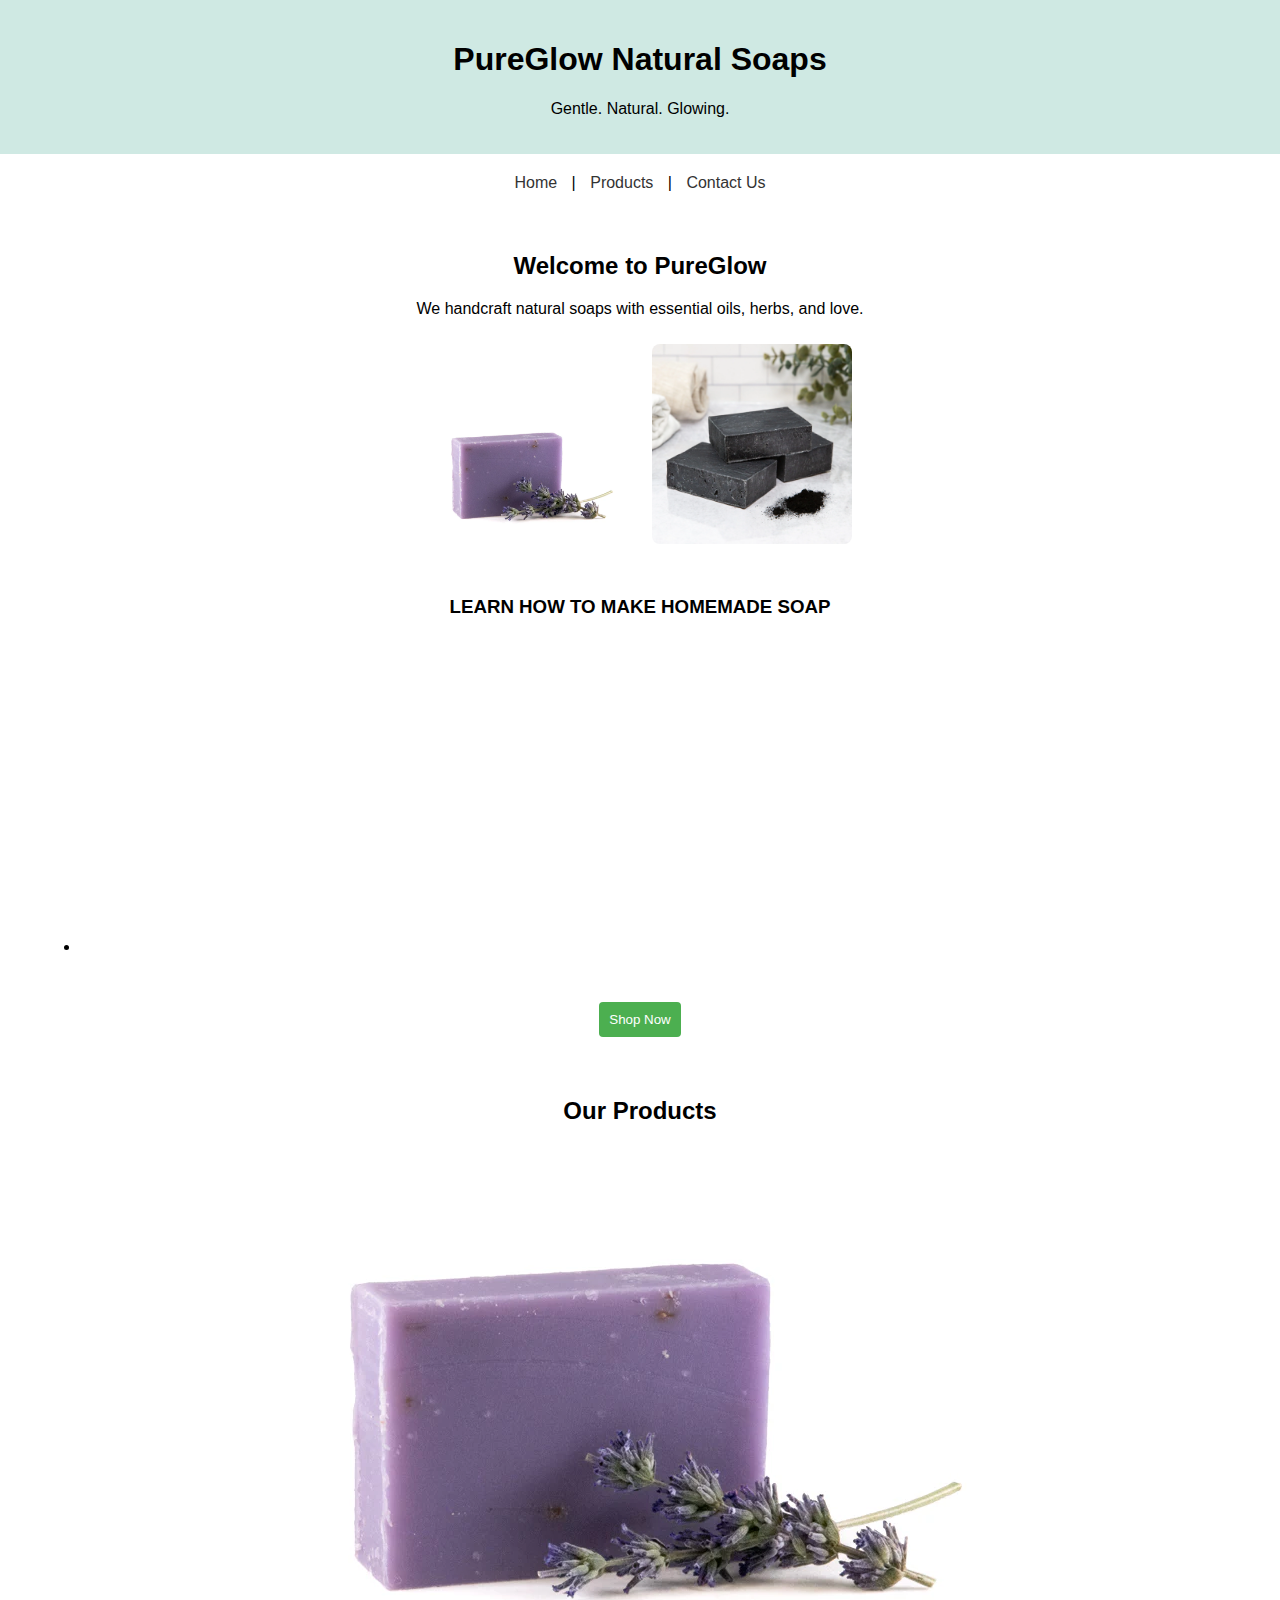
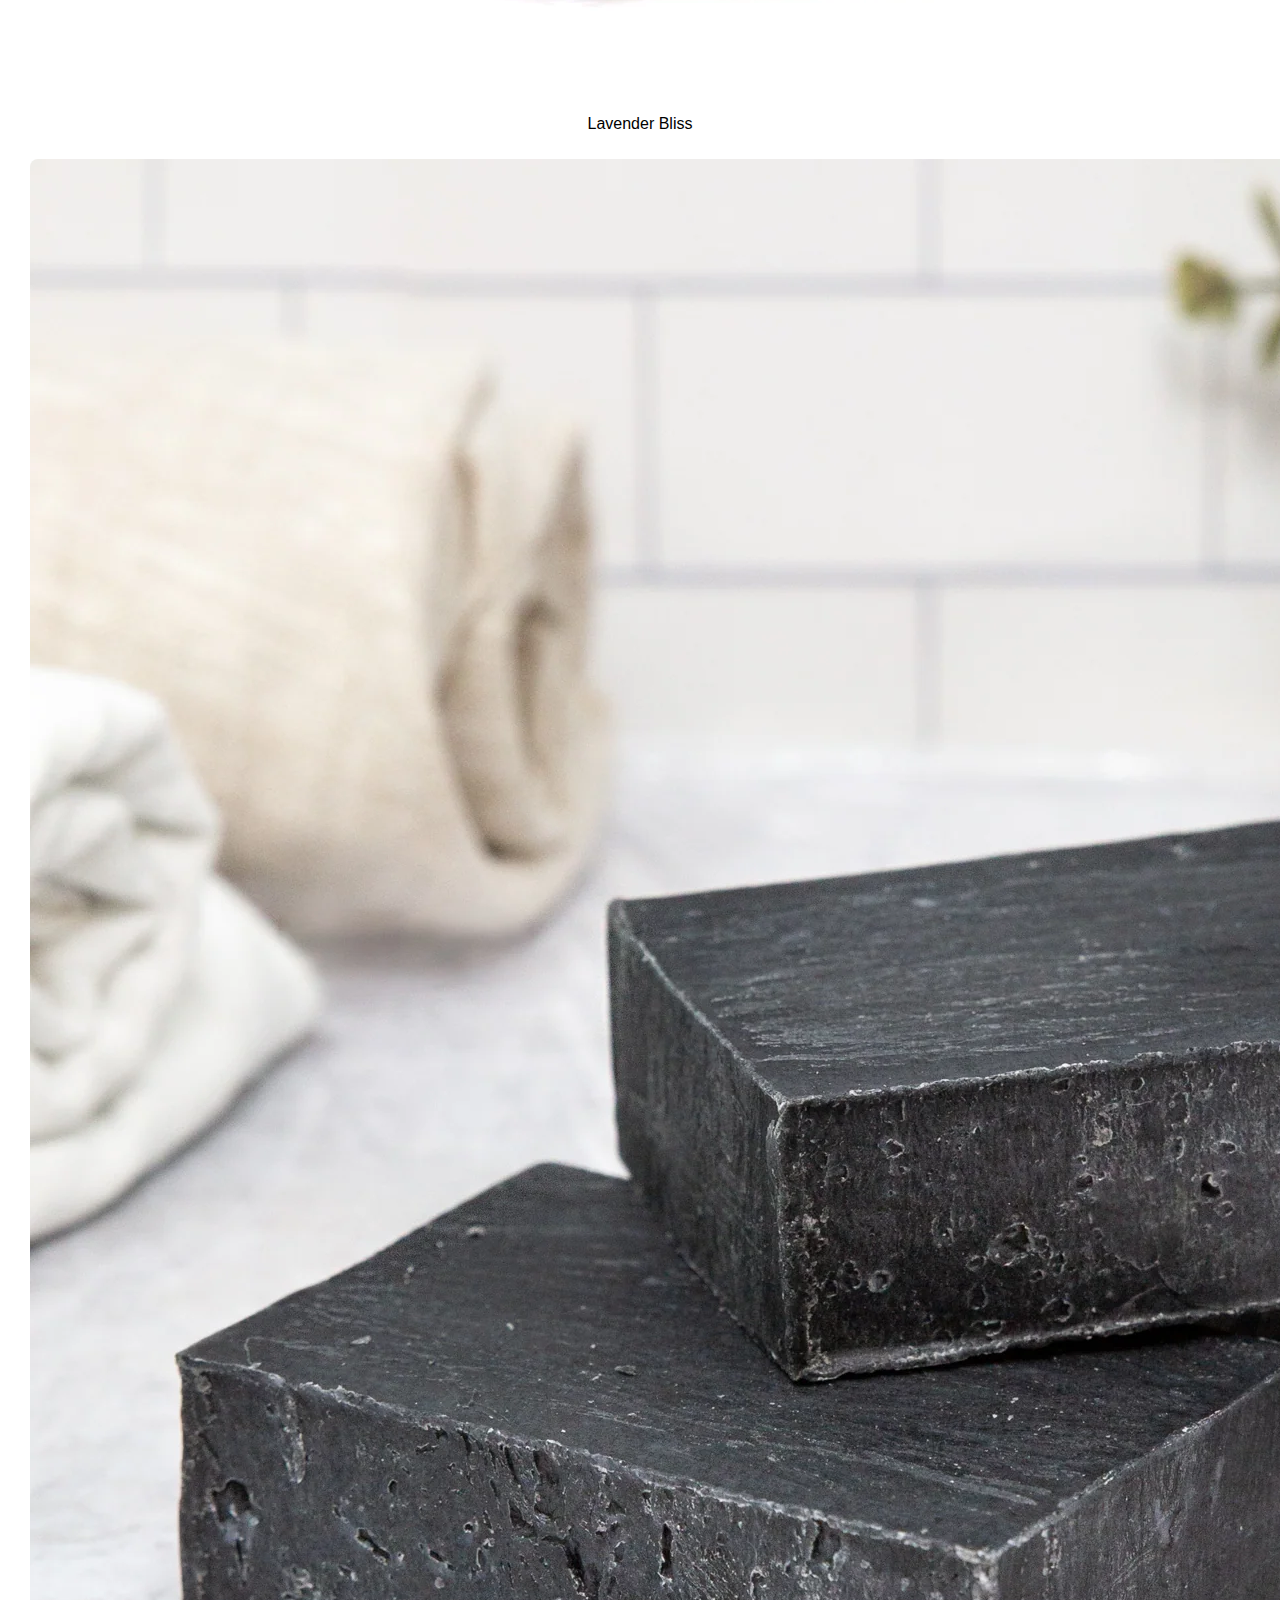
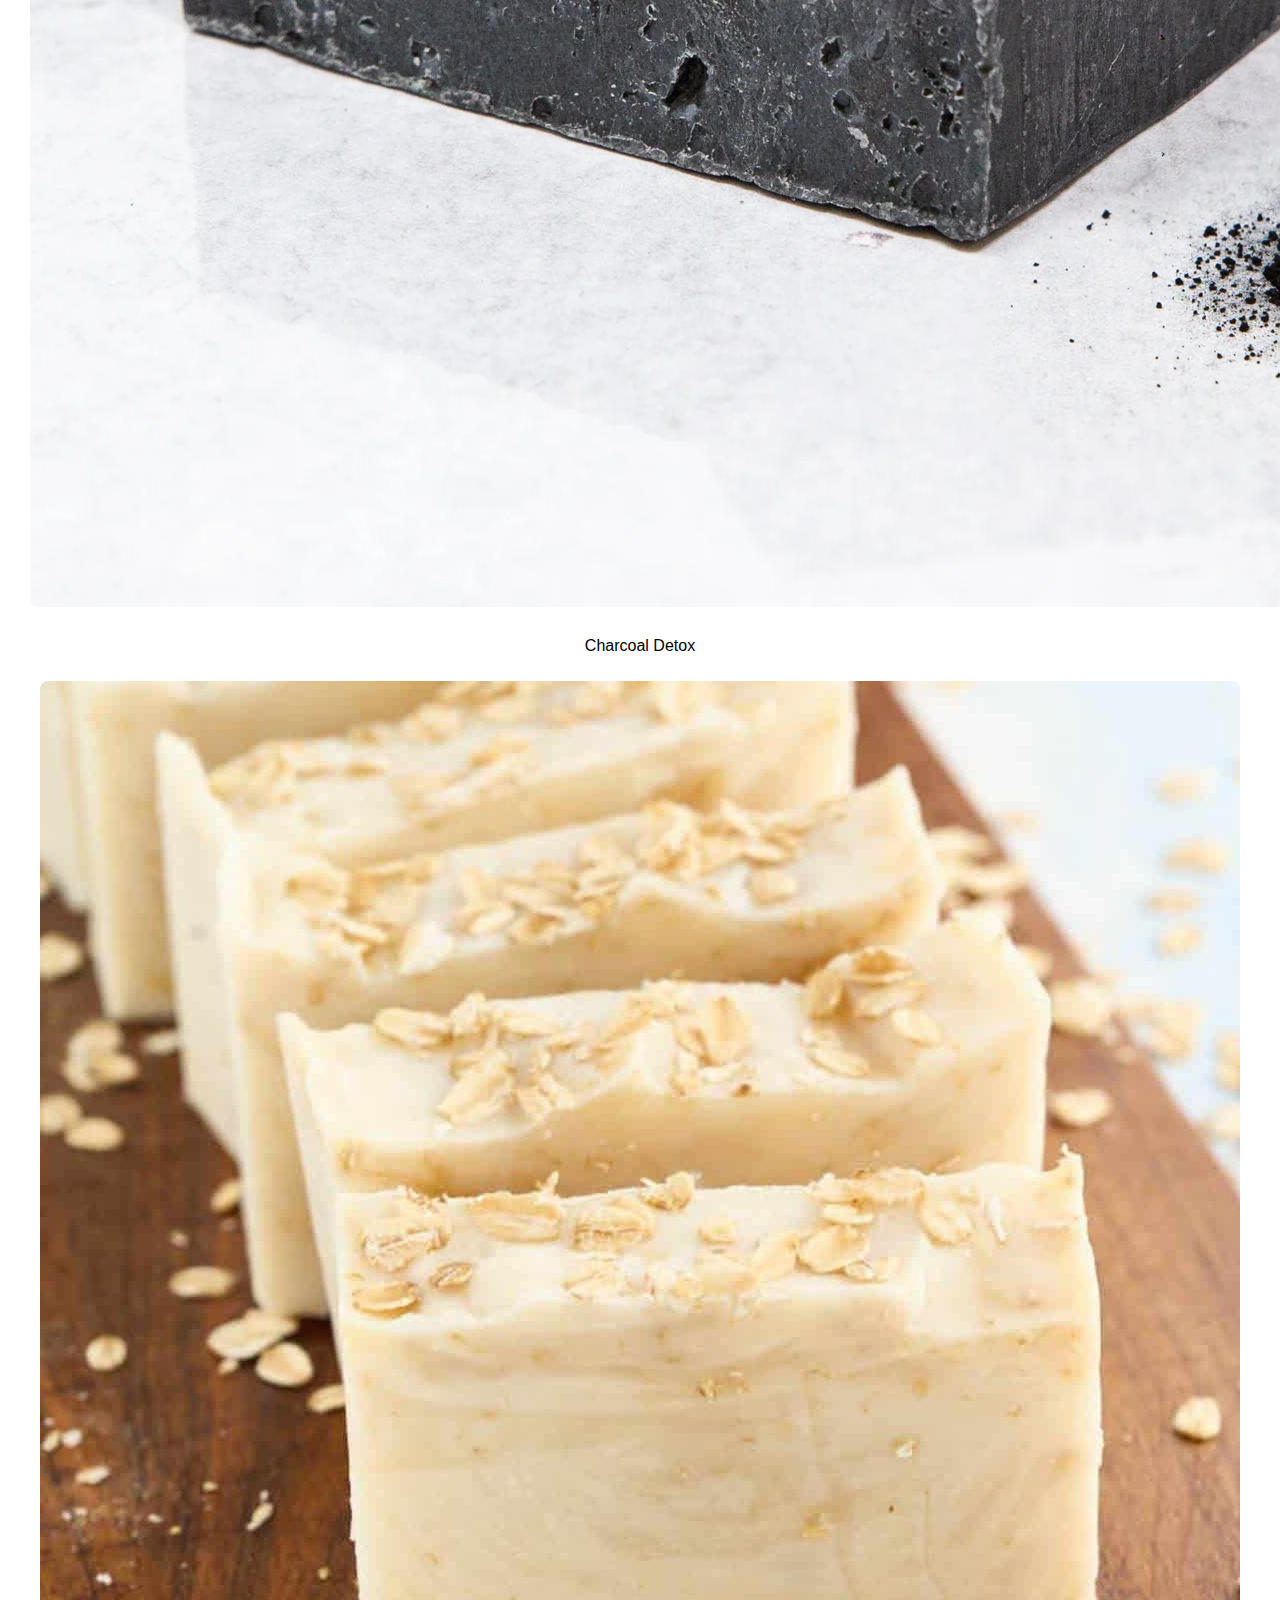
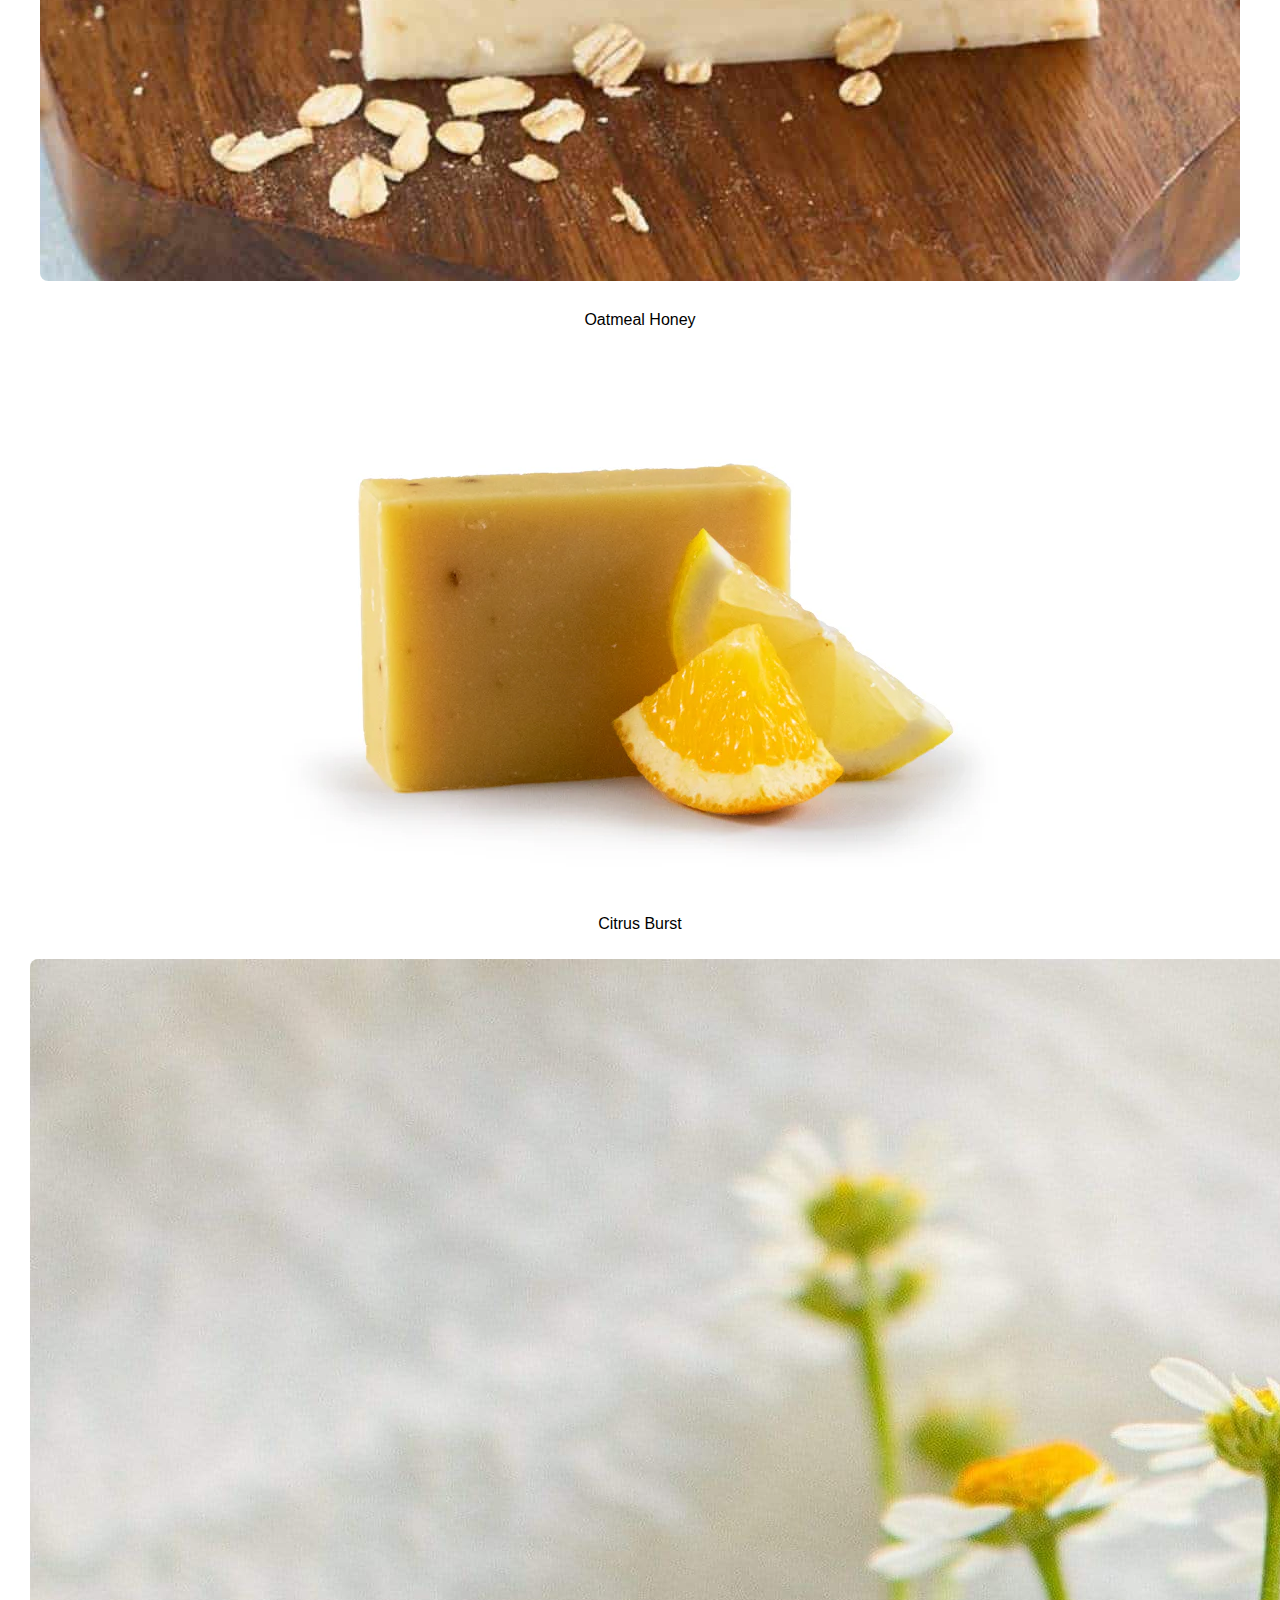
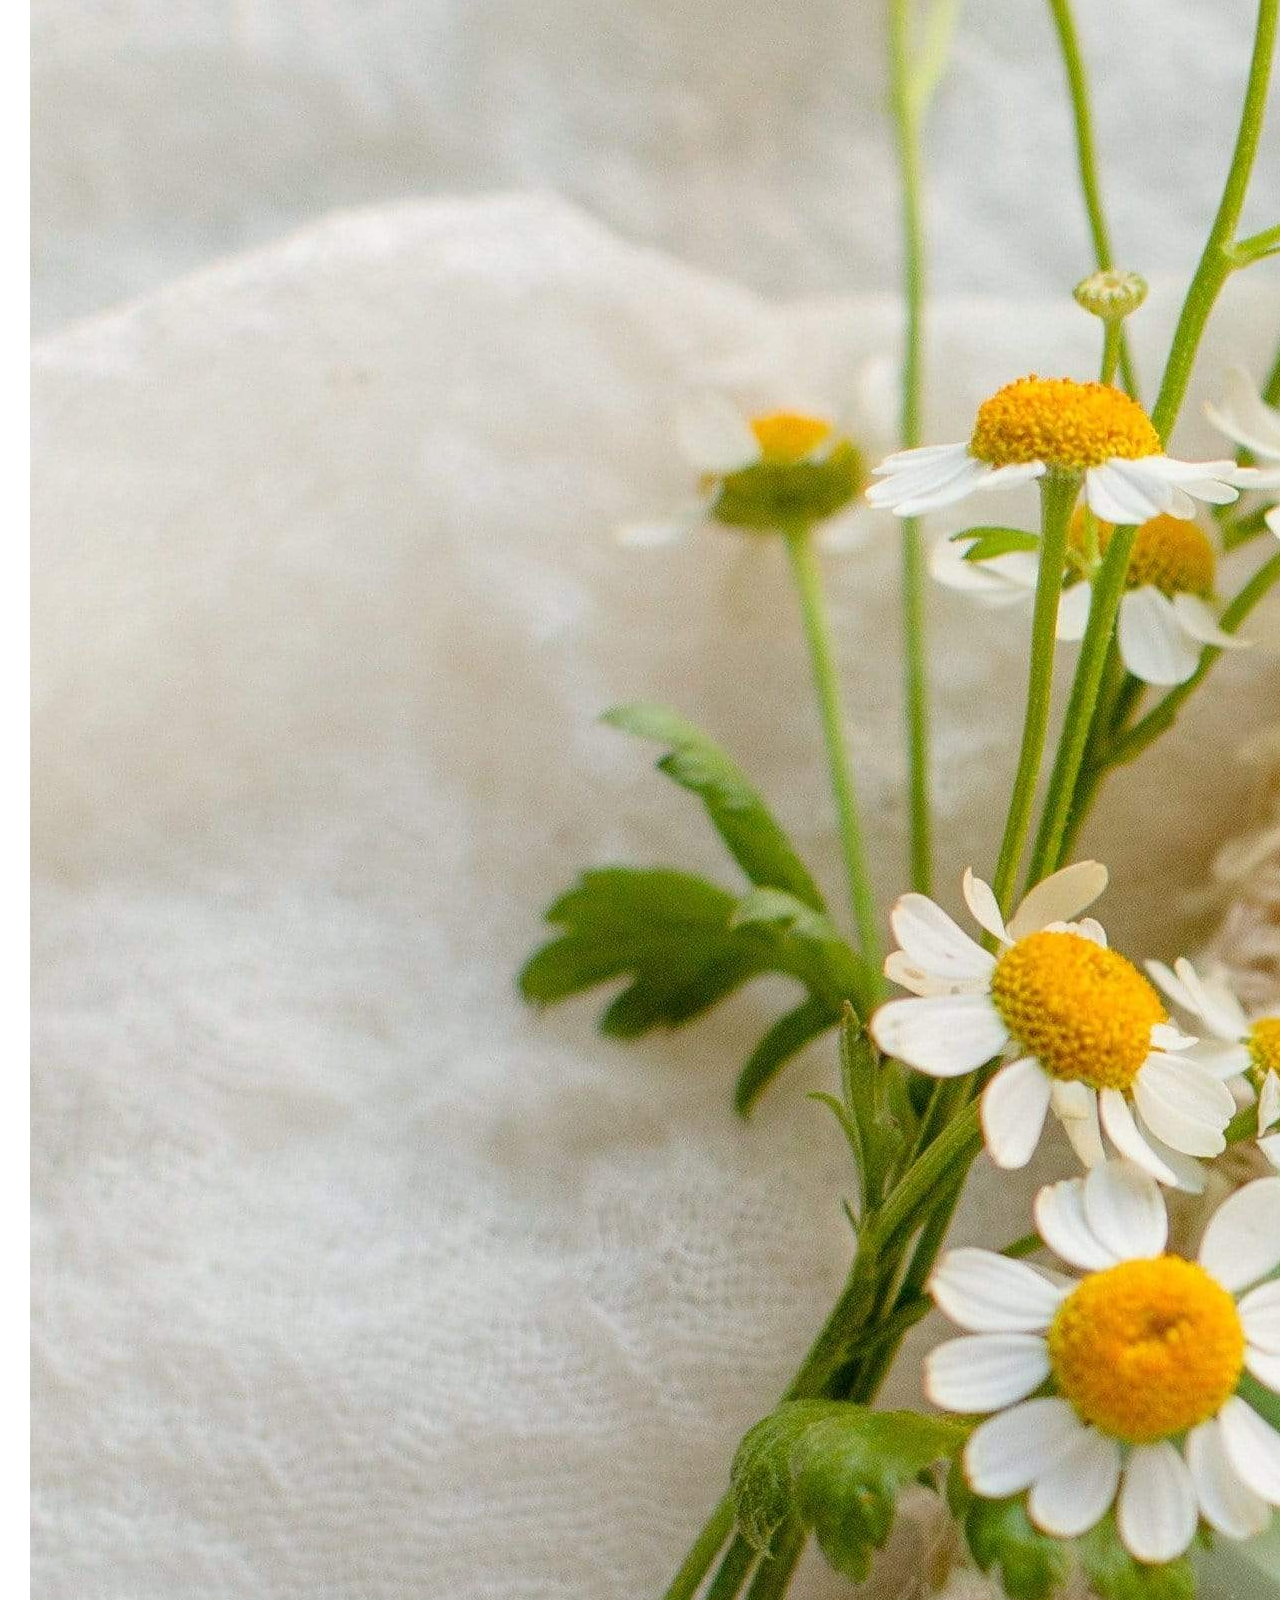
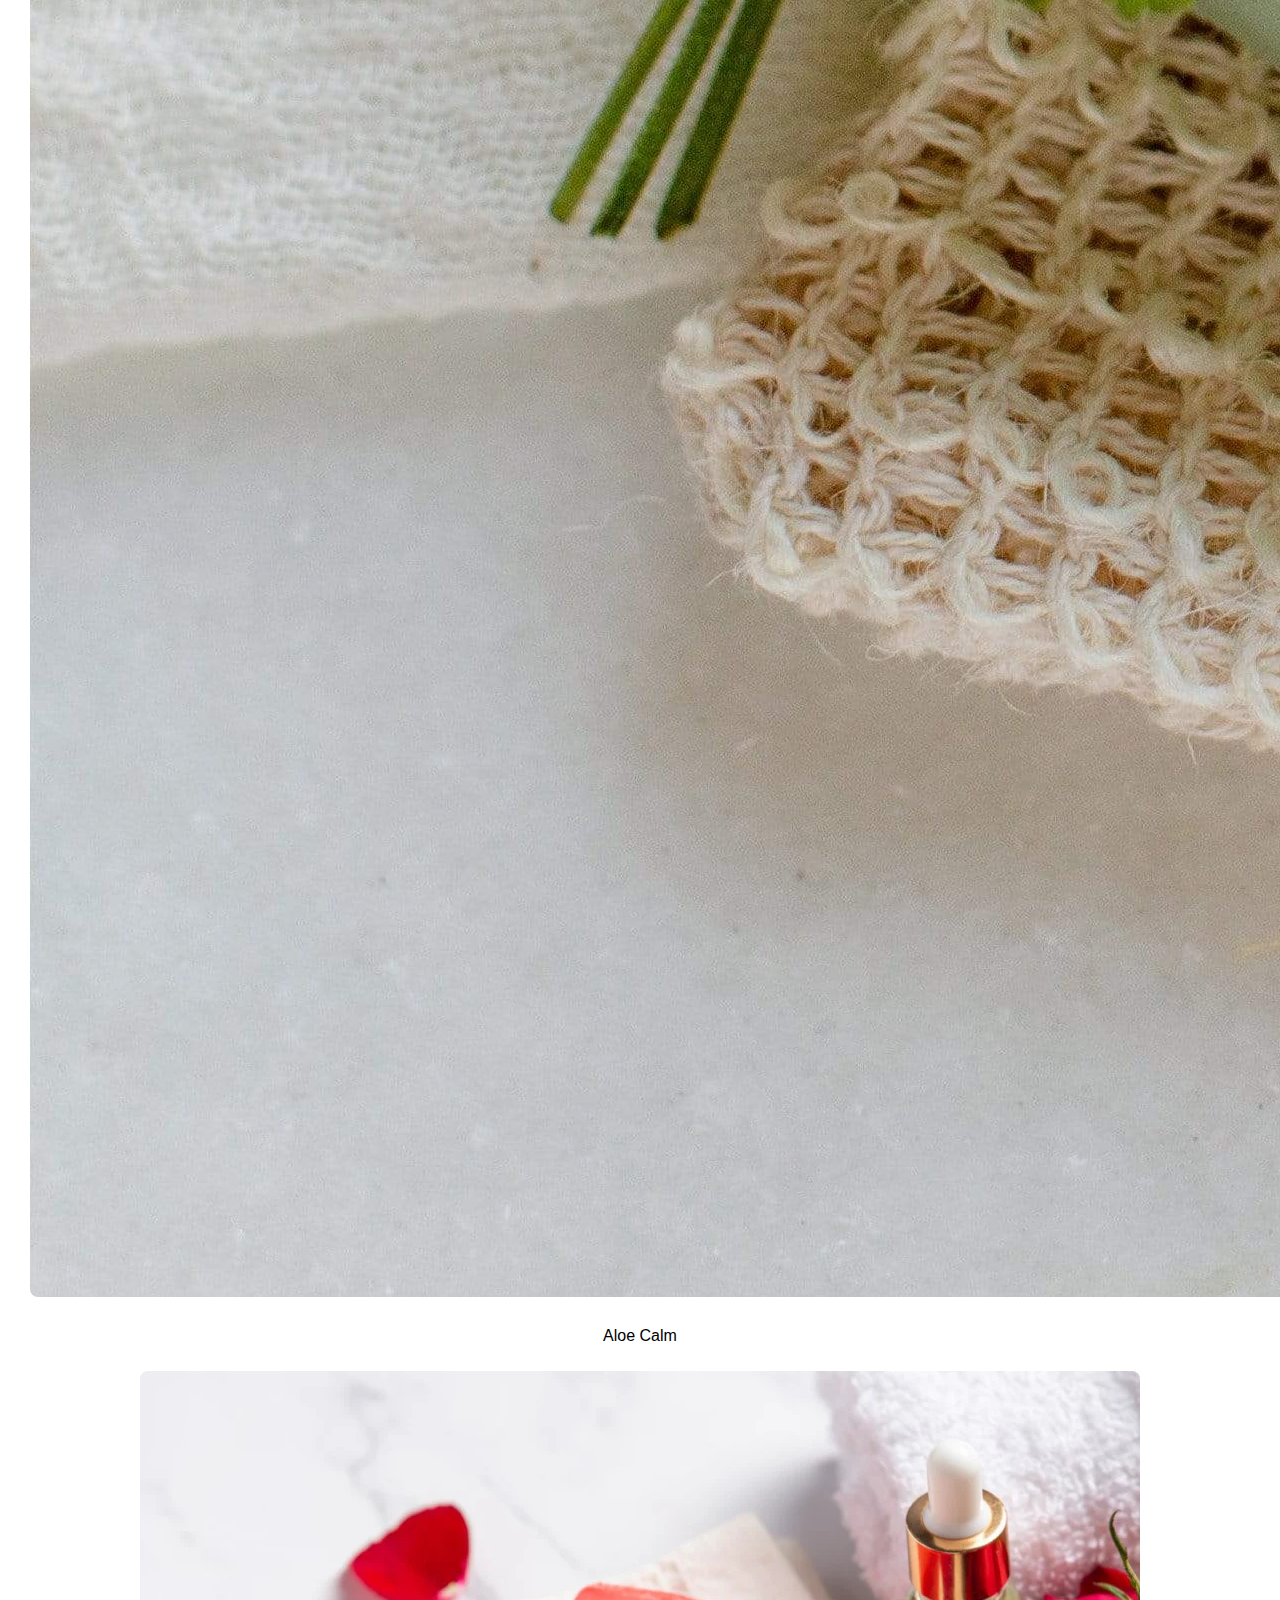
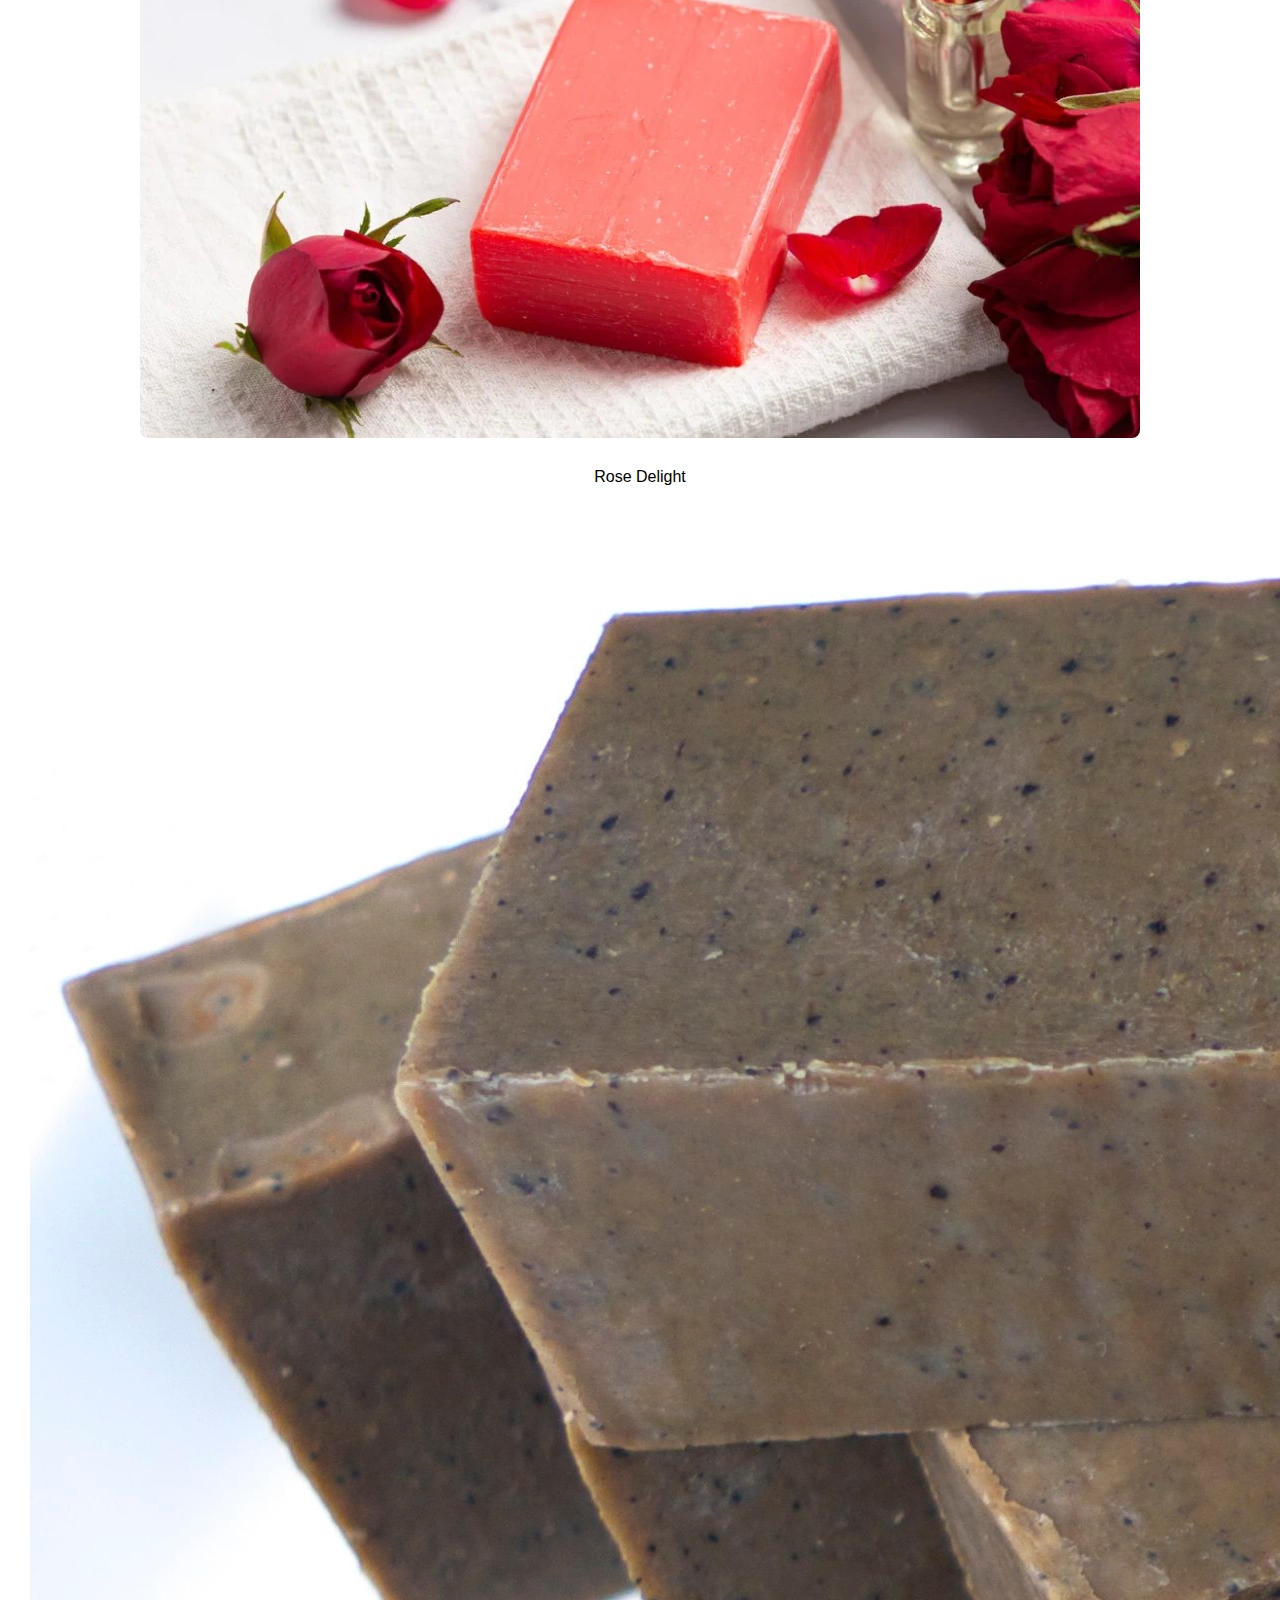
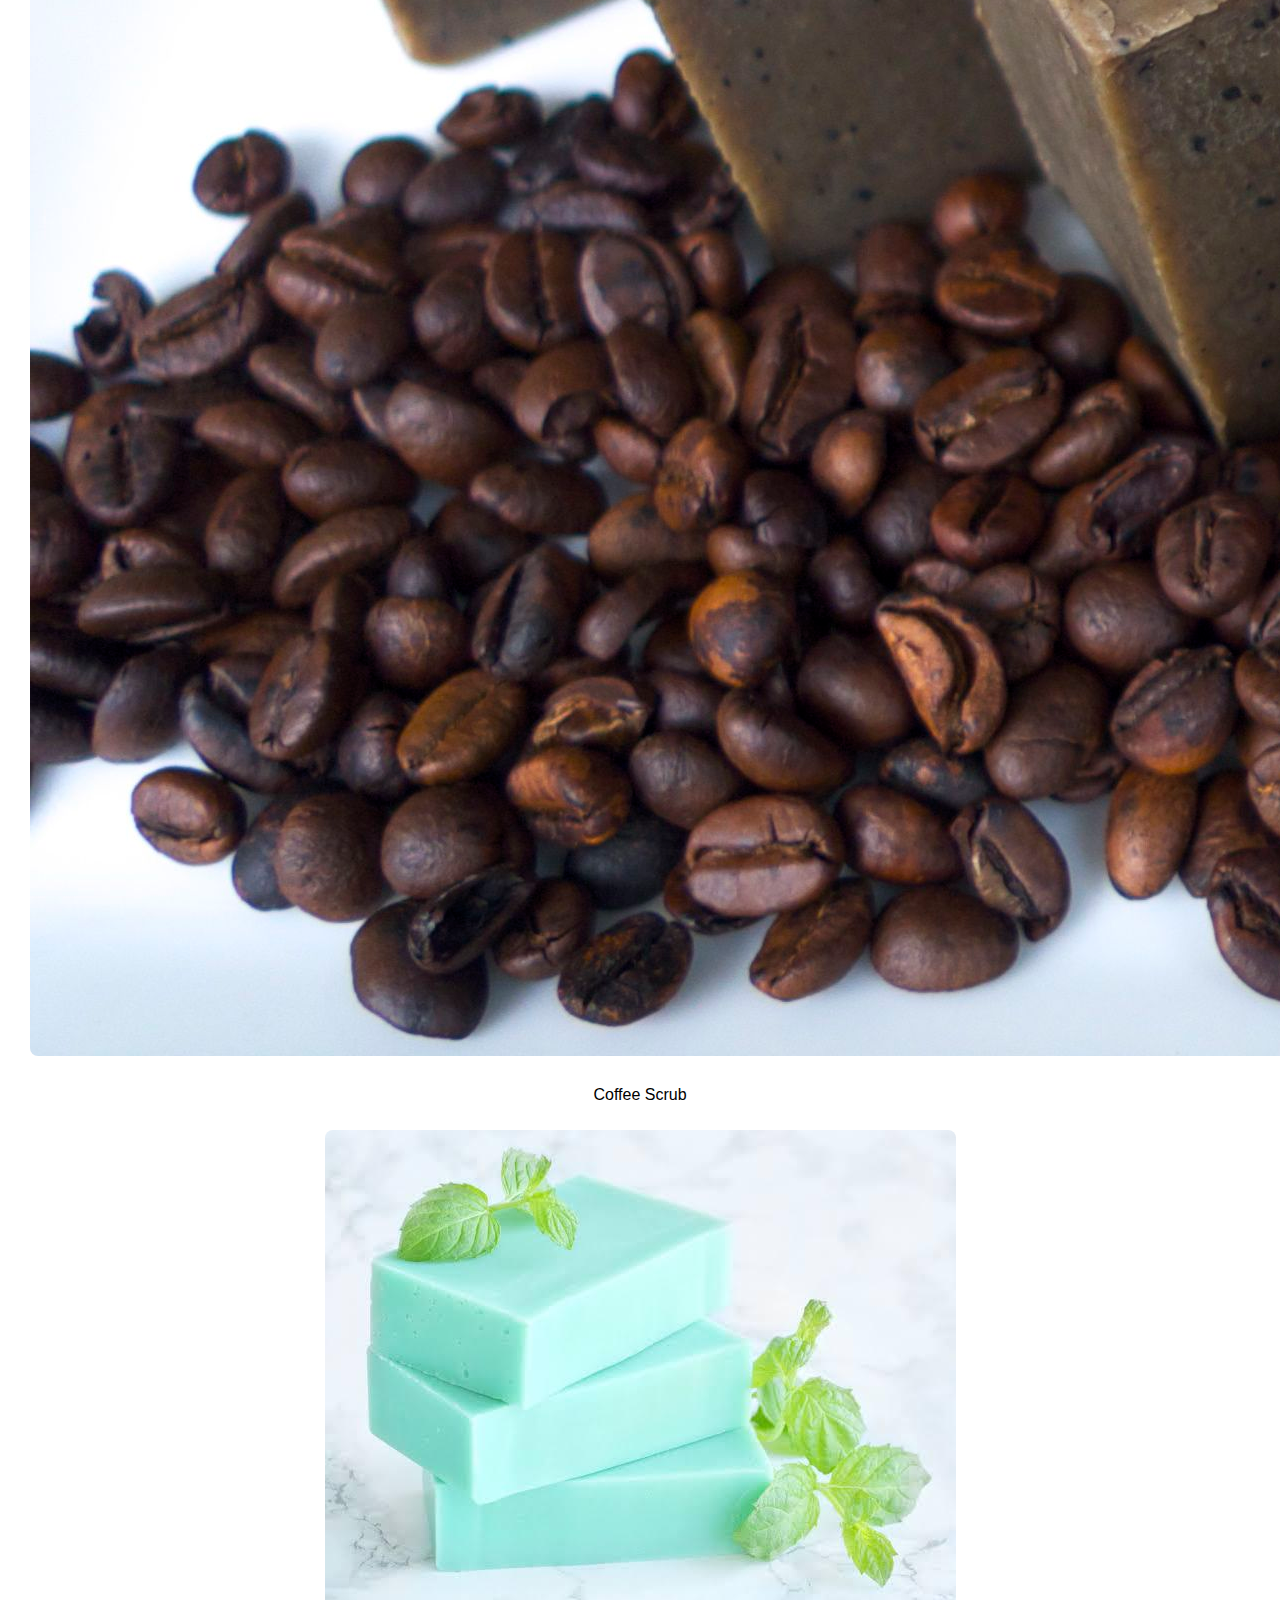
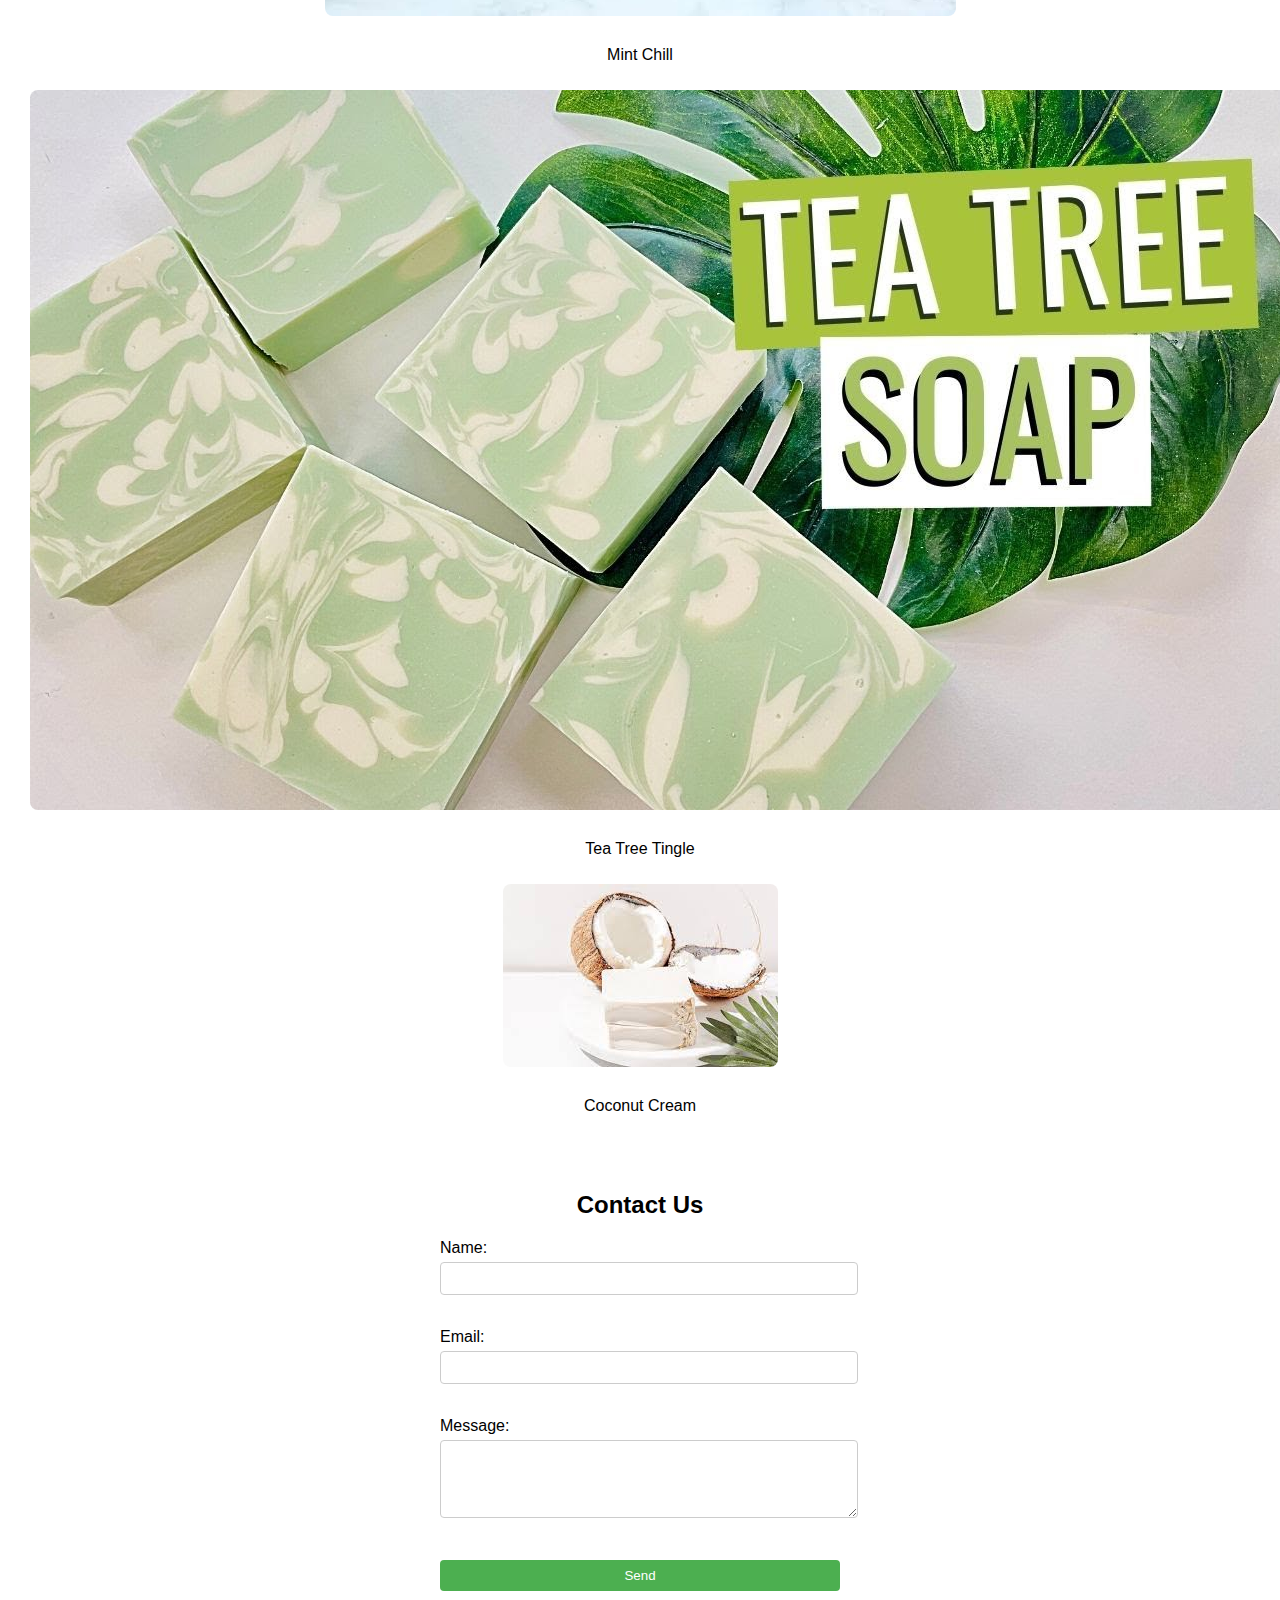
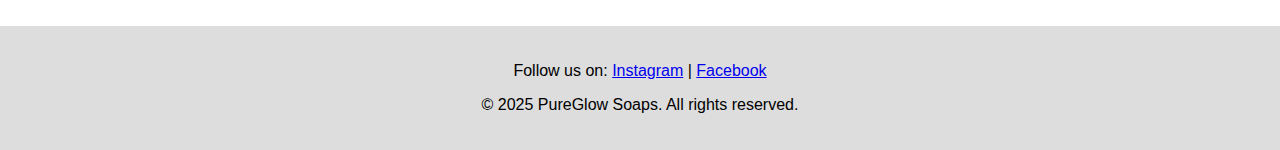
<file: Web Design Assignment 2025/index.html>
<!DOCTYPE html>
<html lang="en">
<head>
  <meta charset="UTF-8">
  <meta name="viewport" content="width=device-width, initial-scale=1.0">
  <title>PureGlow Soaps</title>
  <link rel="stylesheet" href="style.css">
</head>
<body>
  <!-- Header/Banner -->
  <header style="background: #cfe9e3; padding: 20px; text-align: center;">
    <h1>PureGlow Natural Soaps</h1>
    <p>Gentle. Natural. Glowing.</p>
  </header>

  <!-- Main Navigation Menu -->
  <nav style="text-align: center; margin: 20px 0;">
    <a href="#home">Home</a> |
    <a href="#products">Products</a> |
    <a href="#contact">Contact Us</a>
  </nav>

  <!-- Home Page -->
  <section id="home" style="padding: 20px; text-align: center;">
    <h2>Welcome to PureGlow</h2>
    <p>We handcraft natural soaps with essential oils, herbs, and love.</p>
    <img src="lavender.jpg.webp" alt="Lavender Soap" style="width:200px;">
    <img src="charcoal.webp" alt="Charcoal Soap" style="width:200px;">
    <div>
      <section class="livestream-area" id="livestream">
        <h3 class="section-title">LEARN HOW TO MAKE HOMEMADE SOAP</span></h3>
        <div class="livestream-content">
          <ul>
            <li><i class="fa fa-youtube-play"></i> <iframe width="560" height="315" src="https://www.youtube.com/embed/QbQCBaxQIfQ?si=2RoLclKT7wp84xIh" title="YouTube video player" frameborder="0" allow="accelerometer; autoplay; clipboard-write; encrypted-media; gyroscope; picture-in-picture; web-share" referrerpolicy="strict-origin-when-cross-origin" allowfullscreen></iframe></a></li>
          </ul>
        </div>
      </section>
    </div>
    <button style="margin-top: 10px; padding: 10px;">Shop Now</button>
  </section>

  <section id="products">
    <h2>Our Products</h2>
    <div class="product-grid">
      <div class="product-card"><img src="lavender.jpg.webp" alt="Lavender Bliss"><p>Lavender Bliss</p></div>
      <div class="product-card"><img src="charcoal.webp" alt="Charcoal Detox"><p>Charcoal Detox</p></div>
      <div class="product-card"><img src="oatmel.jpg" alt="Oatmeal Honey"><p>Oatmeal Honey</p></div>
      <div class="product-card"><img src="citrus.webp" alt="Citrus Burst"><p>Citrus Burst</p></div>
      <div class="product-card"><img src="aloe.jpg" alt="Aloe Calm"><p>Aloe Calm</p></div>
      <div class="product-card"><img src="rose.webp" alt="Rose Delight"><p>Rose Delight</p></div>
      <div class="product-card"><img src="coffee.jpg" alt="Coffee Scrub"><p>Coffee Scrub</p></div>
      <div class="product-card"><img src="mint.jpg" alt="Mint Chill"><p>Mint Chill</p></div>
      <div class="product-card"><img src="teatree.jpg" alt="Tea Tree Tingle"><p>Tea Tree Tingle</p></div>
      <div class="product-card"><img src="coconut.jpeg" alt="Coconut Cream"><p>Coconut Cream</p></div>
    </div>
  </section>

  <!-- Contact Us Page -->
  <section id="contact">
    <h2>Contact Us</h2>
    <form>
      <label for="name">Name:</label><br>
      <input type="text" id="name" name="name"><br><br>
      <label for="email">Email:</label><br>
      <input type="email" id="email" name="email"><br><br>
      <label for="message">Message:</label><br>
      <textarea id="message" name="message" rows="4"></textarea><br><br>
      <input type="submit" value="Send">
    </form>
  </section>

  <!-- Social Links -->
  <footer>
    <p>Follow us on:
      <a href="https://instagram.com/pureglow">Instagram</a> |
      <a href="https://facebook.com/pureglow">Facebook</a>
    </p>
    <p>&copy; 2025 PureGlow Soaps. All rights reserved.</p>
  </footer>
</body>
</html>

  
</body>
</html>
</file>
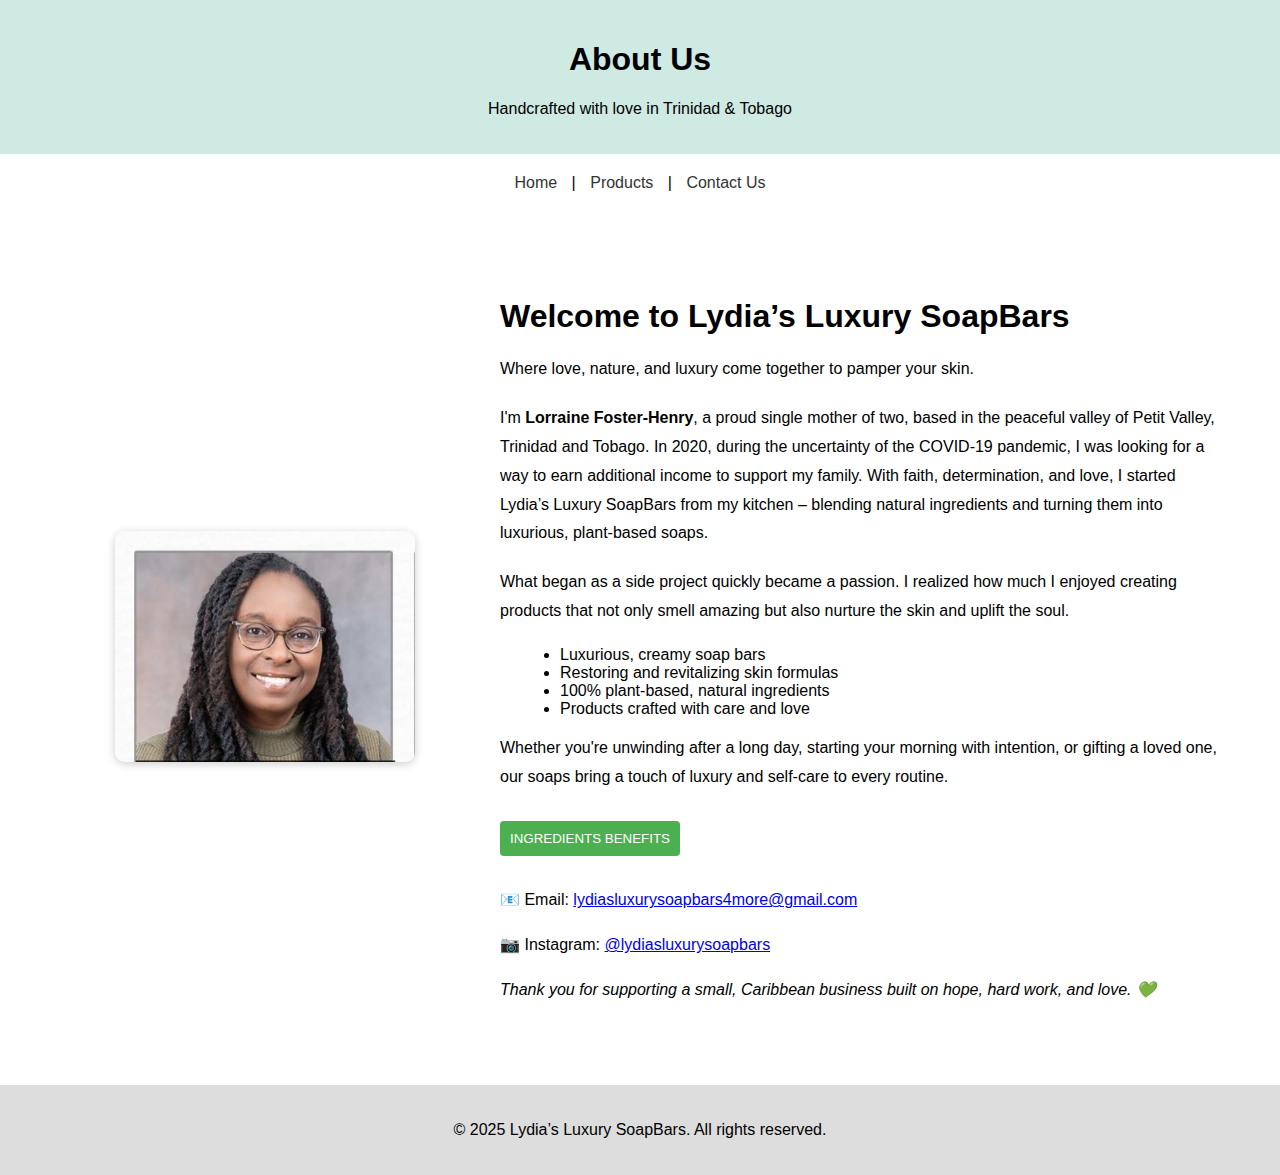
<file: WebDesignAssignment2025/aboutus.html>
<!DOCTYPE html>
<html lang="en">
<head>
  <meta charset="UTF-8" />
  <title>About Us - Lydia’s Luxury SoapBars</title>
  <link rel="stylesheet" href="style.css" />
  <style>
    .about-wrapper {
      display: flex;
      flex-wrap: wrap;
      align-items: center;
      justify-content: center;
      gap: 30px;
      padding: 40px;
      max-width: 1200px;
      margin: auto;
    }

    .about-image {
      flex: 1 1 300px;
      text-align: center;
    }

    .about-image img {
      width: 100%;
      max-width: 300px;
      border-radius: 10px;
      box-shadow: 0 2px 10px rgba(0, 0, 0, 0.2);
    }

    .about-text {
      flex: 2 1 500px;
      text-align: left;
    }

    .about-text h2 {
      font-size: 2rem;
      margin-bottom: 20px;
    }

    .about-text p {
      line-height: 1.8;
      margin-bottom: 20px;
    }

    .about-text ul {
      margin-left: 20px;
      list-style: disc;
    }

    .contact-info {
      margin-top: 30px;
    }

    .contact-info p {
      margin-bottom: 10px;
    }

    @media(max-width: 768px) {
      .about-wrapper {
        flex-direction: column;
      }

      .about-text {
        text-align: center;
      }
    }
  </style>
</head>
<body>

<header>
  <h1>About Us</h1>
  <p>Handcrafted with love in Trinidad & Tobago</p>
</header>

<nav style="text-align: center; margin: 20px 0;">
  <a href="index.html">Home</a> |
  <a href="products.html">Products</a> |
  <a href="contact.html">Contact Us</a>
</nav>

<section>
  <div class="about-wrapper">
    <div class="about-image">
      <img src="owner.jpeg" alt="Lorraine Foster-Henry, Owner of Lydia's Luxury SoapBars" />
    </div>
    <div class="about-text">
      <h2>Welcome to Lydia’s Luxury SoapBars</h2>
      <p>Where love, nature, and luxury come together to pamper your skin.</p>
      <p>I'm <strong>Lorraine Foster-Henry</strong>, a proud single mother of two, based in the peaceful valley of Petit Valley, Trinidad and Tobago. In 2020, during the uncertainty of the COVID-19 pandemic, I was looking for a way to earn additional income to support my family. With faith, determination, and love, I started Lydia’s Luxury SoapBars from my kitchen – blending natural ingredients and turning them into luxurious, plant-based soaps.</p>
      <p>What began as a side project quickly became a passion. I realized how much I enjoyed creating products that not only smell amazing but also nurture the skin and uplift the soul.</p>

      <ul>
        <li>Luxurious, creamy soap bars</li>
        <li>Restoring and revitalizing skin formulas</li>
        <li>100% plant-based, natural ingredients</li>
        <li>Products crafted with care and love</li>
      </ul>

      <p>Whether you're unwinding after a long day, starting your morning with intention, or gifting a loved one, our soaps bring a touch of luxury and self-care to every routine.</p>
      <a href="ingredients.html">
        <button style="margin-top: 10px; padding: 10px;">INGREDIENTS BENEFITS</button>
      </a>
      
      <div class="contact-info">
        <p>📧 Email: <a href="mailto:lydiasluxurysoapbars4more@gmail.com">lydiasluxurysoapbars4more@gmail.com</a></p>
        <p>📷 Instagram: <a href="https://www.instagram.com/lydiasluxurysoapbars/?igsh=MWtrYTJ5MXdzc3ZyZg%3D%3D" target="_blank">@lydiasluxurysoapbars</a></p>
      </div>

      <p><em>Thank you for supporting a small, Caribbean business built on hope, hard work, and love. 💚</em></p>
    </div>
  </div>
</section>

<footer>
  <p>&copy; 2025 Lydia’s Luxury SoapBars. All rights reserved.</p>
</footer>

</body>
</html>
</file>
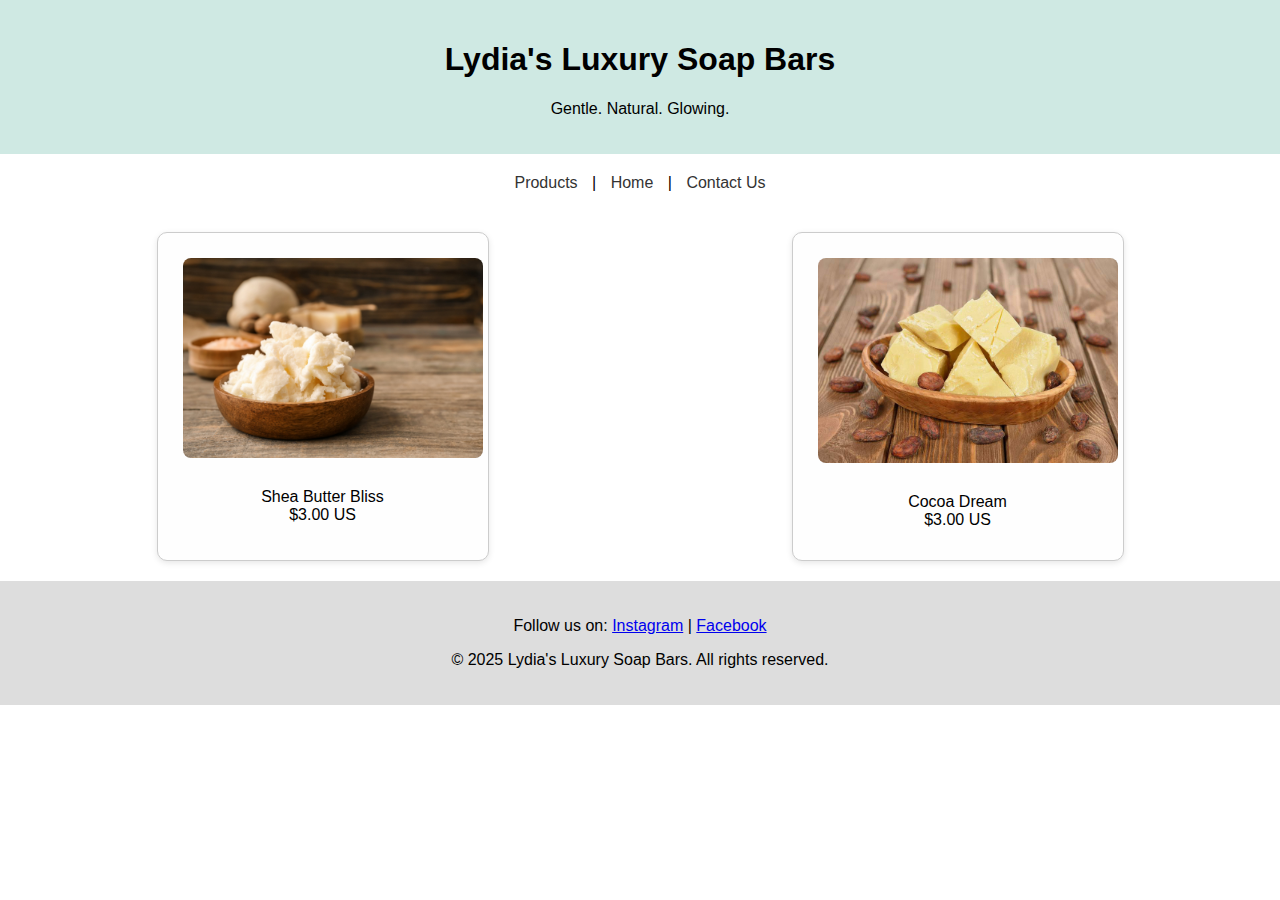
<file: WebDesignAssignment2025/bodybutters.html>
<!DOCTYPE html>
<html lang="en">
<head>
  <meta charset="UTF-8">
  <meta name="viewport" content="width=device-width, initial-scale=1.0">
  <title>Lydia's Luxury Soap Bars</title>
  <link rel="stylesheet" href="style.css">
  <style>
    /* Dropdown styles */
    .dropdown {
      position: relative;
      display: inline-block;
    }

    .dropdown-content {
      display: none;
      position: absolute;
      background-color: #f9f9f9;
      min-width: 160px;
      box-shadow: 0px 8px 16px rgba(0,0,0,0.2);
      z-index: 1;
    }

    .dropdown-content a {
      color: black;
      padding: 12px 16px;
      text-decoration: none;
      display: block;
      text-align: left;
    }

    .dropdown-content a:hover {
      background-color: #f1f1f1;
    }

    .dropdown:hover .dropdown-content {
      display: block;
    }

    .dropdown:hover .dropbtn {
      color: #000;
    }
  </style>
</head>
<body>
  <header style="background: #cfe9e3; padding: 20px; text-align: center;">
    <h1>Lydia's Luxury Soap Bars</h1>
    <p>Gentle. Natural. Glowing.</p>
  </header>

  <!-- Navigation with Dropdown -->
  <nav style="text-align: center; margin: 20px 0;">
    <div class="dropdown">
      <a class="dropbtn" href="products.html">Products</a>
      <div class="dropdown-content">
        <a href="scrubs.html">Scrubs</a>
        <a href="products.html">Soaps</a>
        <a href="bodyoils.html">Body Oils</a>
      </div>
    </div> |
    <a href="index.html">Home</a> |
    <a href="index.html">Contact Us</a>
  </nav>

  <section class="product-grid">
    <div class="product-card"><img src="sheabutter.jpeg" alt="Shea Butter Bliss"><p>Shea Butter Bliss<br>$3.00 US</p></div>
    <div class="product-card"><img src="cocoabutter.jpeg" alt="Cocoa Dream"><p>Cocoa Dream<br>$3.00 US</p></div>
  </section>
  
  <!-- Footer -->
  <footer>
    <p>Follow us on:
      <a href="https://instagram.com">Instagram</a> |
      <a href="https://facebook.com">Facebook</a>
    </p>
    <p>&copy; 2025 Lydia's Luxury Soap Bars. All rights reserved.</p>
  </footer>
  
  </body>
  </html>
</file>
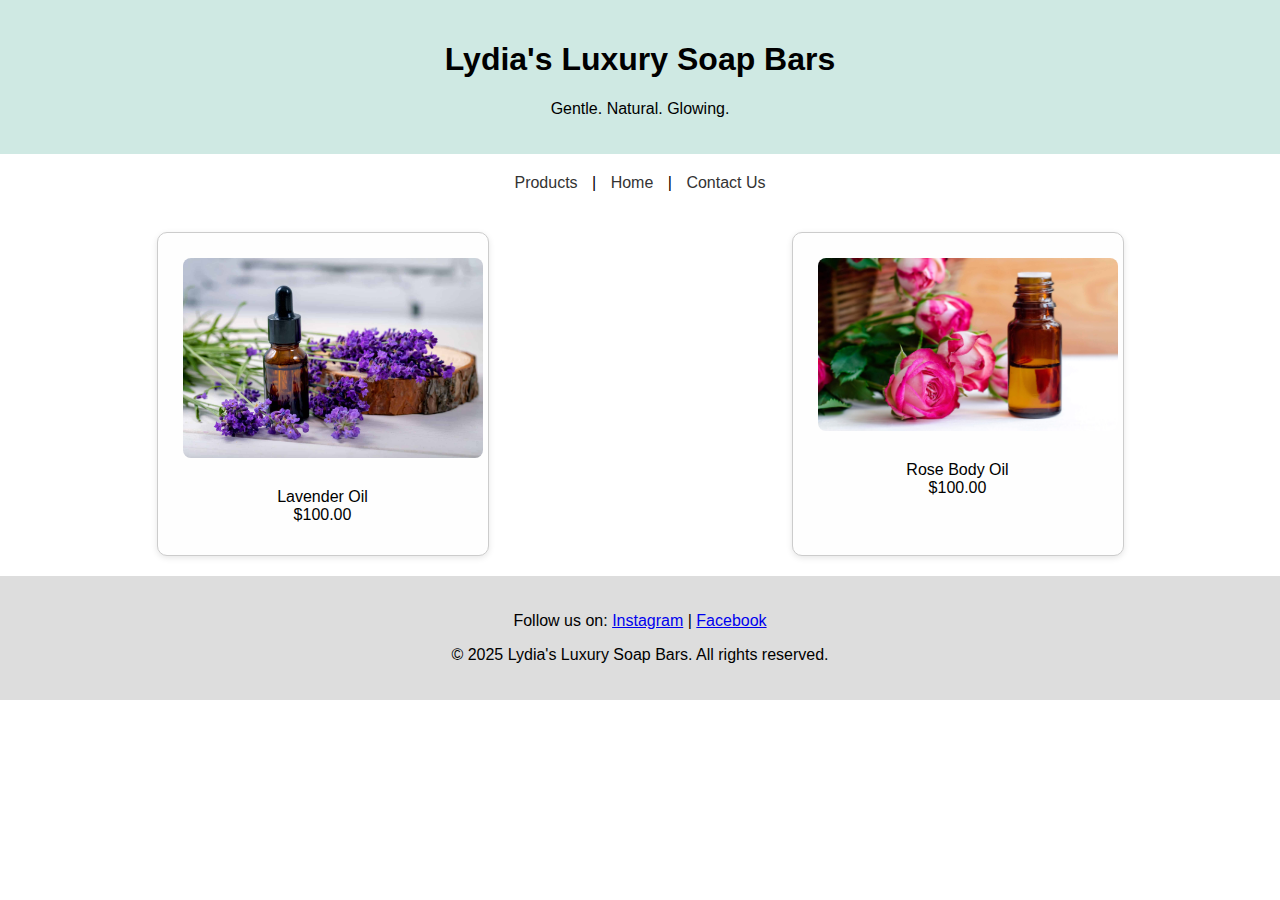
<file: WebDesignAssignment2025/bodyoils.html>
<!DOCTYPE html>
<html lang="en">
<head>
  <meta charset="UTF-8">
  <meta name="viewport" content="width=device-width, initial-scale=1.0">
  <title>Lydia's Luxury Soap Bars</title>
  <link rel="stylesheet" href="style.css">
  <style>
    /* Dropdown styles */
    .dropdown {
      position: relative;
      display: inline-block;
    }

    .dropdown-content {
      display: none;
      position: absolute;
      background-color: #f9f9f9;
      min-width: 160px;
      box-shadow: 0px 8px 16px rgba(0,0,0,0.2);
      z-index: 1;
    }

    .dropdown-content a {
      color: black;
      padding: 12px 16px;
      text-decoration: none;
      display: block;
      text-align: left;
    }

    .dropdown-content a:hover {
      background-color: #f1f1f1;
    }

    .dropdown:hover .dropdown-content {
      display: block;
    }

    .dropdown:hover .dropbtn {
      color: #000;
    }
  </style>
</head>
<body>
  <header style="background: #cfe9e3; padding: 20px; text-align: center;">
    <h1>Lydia's Luxury Soap Bars</h1>
    <p>Gentle. Natural. Glowing.</p>
  </header>

  <!-- Navigation with Dropdown -->
  <nav style="text-align: center; margin: 20px 0;">
    <div class="dropdown">
      <a class="dropbtn" href="products.html">Products</a>
      <div class="dropdown-content">
        <a href="scrubs.html">Scrubs</a>
        <a href="products.html">Soaps</a>
        <a href="bodybutters.html">Body Butters</a>
      </div>
    </div> |
    <a href="index.html">Home</a> |
    <a href="index.html">Contact Us</a>
  </nav>

  <section class="product-grid">
    <div class="product-card"><img src="lavenderoil.jpeg" alt="Lavender Oil"><p>Lavender Oil<br>$100.00</p></div>
    <div class="product-card"><img src="roseoil.jpeg" alt="Rose Body Oil"><p>Rose Body Oil<br>$100.00</p></div>
  </section>
  
  <!-- Footer -->
  <footer>
    <p>Follow us on:
      <a href="https://instagram.com">Instagram</a> |
      <a href="https://facebook.com">Facebook</a>
    </p>
    <p>&copy; 2025 Lydia's Luxury Soap Bars. All rights reserved.</p>
  </footer>
  
  </body>
  </html>
</file>
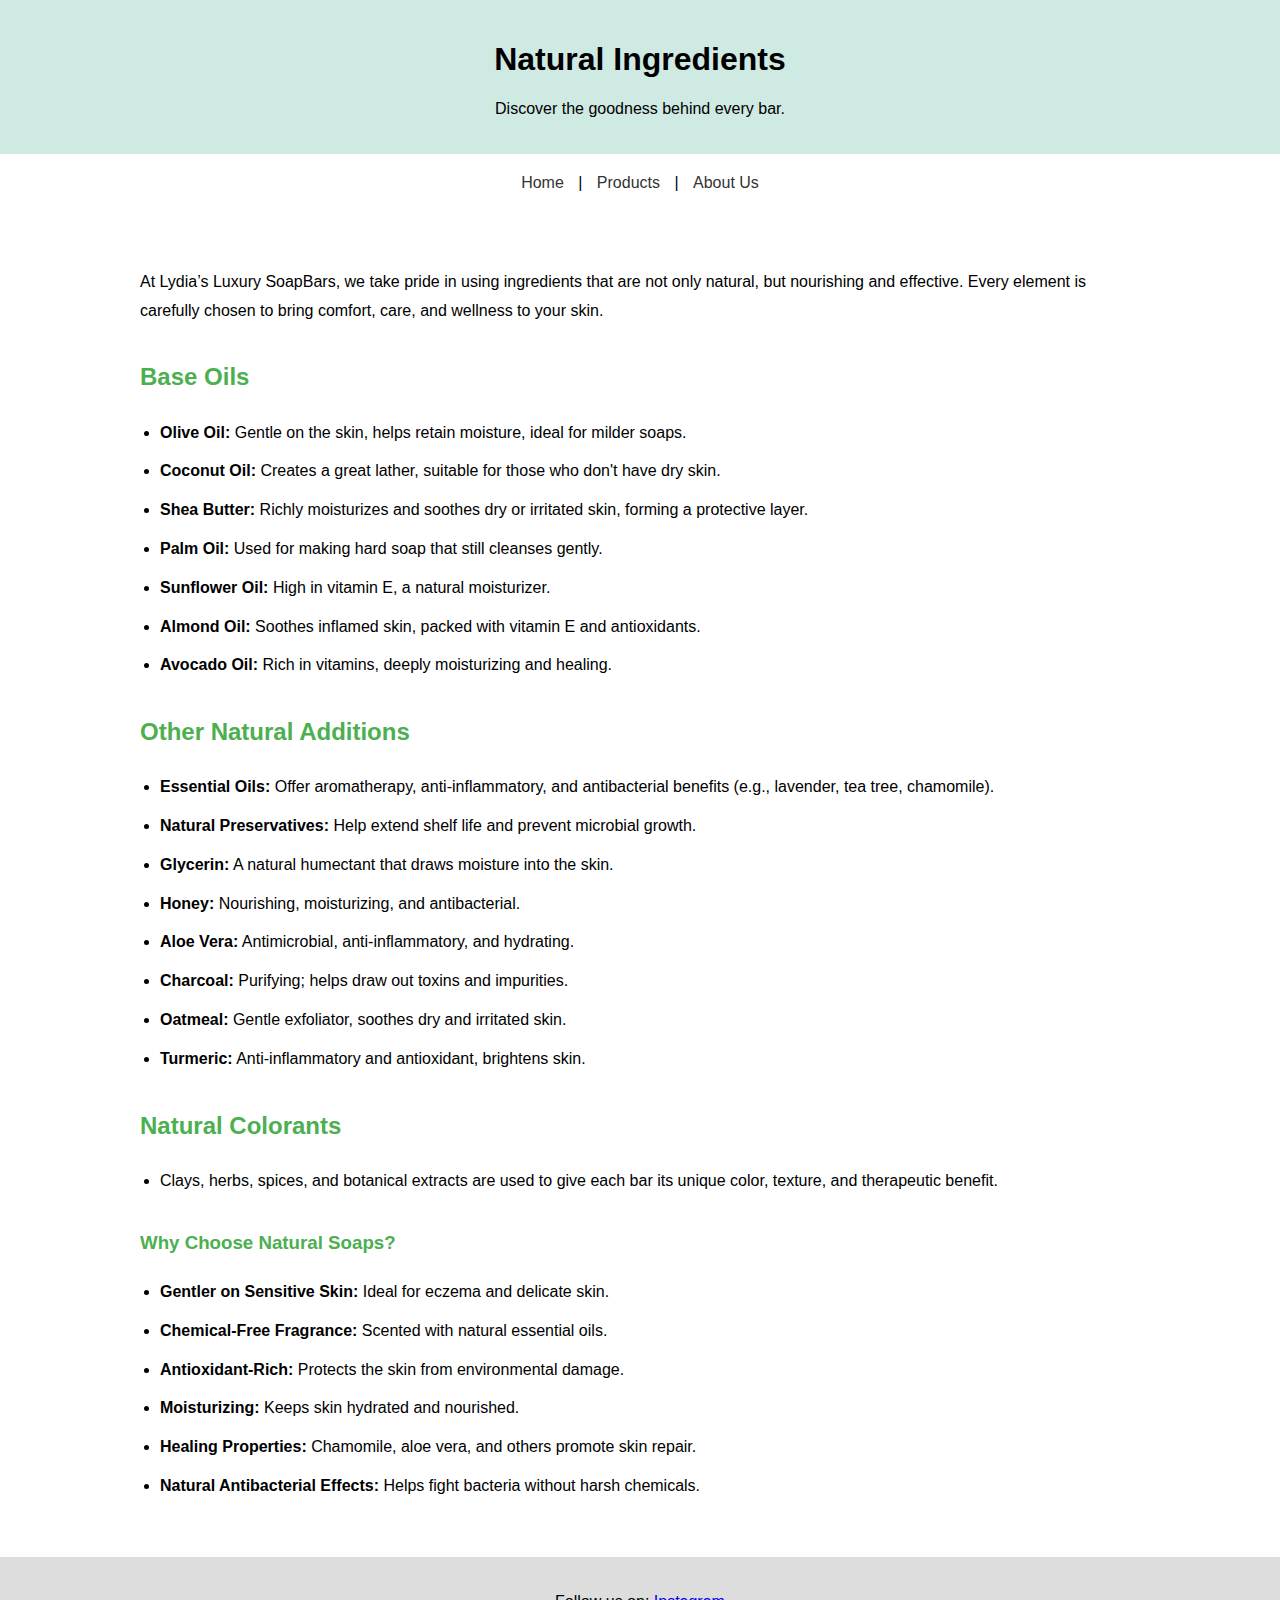
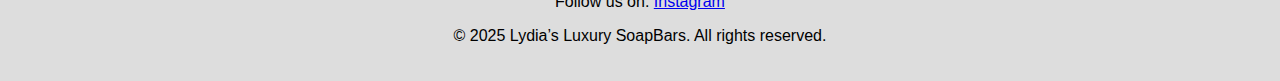
<file: WebDesignAssignment2025/ingredients.html>
<!DOCTYPE html>
<html lang="en">
<head>
  <meta charset="UTF-8" />
  <title>Natural Ingredients - Lydia’s Luxury SoapBars</title>
  <link rel="stylesheet" href="style.css" />
  <style>
    .ingredients-wrapper {
      max-width: 1000px;
      margin: 0 auto;
      padding: 40px 20px;
      text-align: left;
      line-height: 1.8;
    }

    .ingredients-wrapper h2, .ingredients-wrapper h3 {
      color: #4CAF50;
      margin-top: 30px;
    }

    .ingredients-wrapper ul {
      list-style: disc;
      padding-left: 20px;
    }

    .ingredients-wrapper li {
      margin-bottom: 10px;
    }

    @media(max-width: 768px) {
      .ingredients-wrapper {
        padding: 20px;
      }
    }
  </style>
</head>
<body>

  <!-- Header -->
  <header>
    <h1>Natural Ingredients</h1>
    <p>Discover the goodness behind every bar.</p>
  </header>

  <!-- Navigation -->
  <nav style="text-align: center; margin: 20px 0;">
    <a href="index.html">Home</a> |
    <a href="products.html">Products</a> |
    <a href="aboutus.html">About Us</a>
  </nav>

  <!-- Content -->
  <section class="ingredients-wrapper">
    <p>At Lydia’s Luxury SoapBars, we take pride in using ingredients that are not only natural, but nourishing and effective. Every element is carefully chosen to bring comfort, care, and wellness to your skin.</p>

    <h2>Base Oils</h2>
    <ul>
      <li><strong>Olive Oil:</strong> Gentle on the skin, helps retain moisture, ideal for milder soaps.</li>
      <li><strong>Coconut Oil:</strong> Creates a great lather, suitable for those who don't have dry skin.</li>
      <li><strong>Shea Butter:</strong> Richly moisturizes and soothes dry or irritated skin, forming a protective layer.</li>
      <li><strong>Palm Oil:</strong> Used for making hard soap that still cleanses gently.</li>
      <li><strong>Sunflower Oil:</strong> High in vitamin E, a natural moisturizer.</li>
      <li><strong>Almond Oil:</strong> Soothes inflamed skin, packed with vitamin E and antioxidants.</li>
      <li><strong>Avocado Oil:</strong> Rich in vitamins, deeply moisturizing and healing.</li>
    </ul>

    <h2>Other Natural Additions</h2>
    <ul>
      <li><strong>Essential Oils:</strong> Offer aromatherapy, anti-inflammatory, and antibacterial benefits (e.g., lavender, tea tree, chamomile).</li>
      <li><strong>Natural Preservatives:</strong> Help extend shelf life and prevent microbial growth.</li>
      <li><strong>Glycerin:</strong> A natural humectant that draws moisture into the skin.</li>
      <li><strong>Honey:</strong> Nourishing, moisturizing, and antibacterial.</li>
      <li><strong>Aloe Vera:</strong> Antimicrobial, anti-inflammatory, and hydrating.</li>
      <li><strong>Charcoal:</strong> Purifying; helps draw out toxins and impurities.</li>
      <li><strong>Oatmeal:</strong> Gentle exfoliator, soothes dry and irritated skin.</li>
      <li><strong>Turmeric:</strong> Anti-inflammatory and antioxidant, brightens skin.</li>
    </ul>

    <h2>Natural Colorants</h2>
    <ul>
      <li>Clays, herbs, spices, and botanical extracts are used to give each bar its unique color, texture, and therapeutic benefit.</li>
    </ul>

    <h3>Why Choose Natural Soaps?</h3>
    <ul>
      <li><strong>Gentler on Sensitive Skin:</strong> Ideal for eczema and delicate skin.</li>
      <li><strong>Chemical-Free Fragrance:</strong> Scented with natural essential oils.</li>
      <li><strong>Antioxidant-Rich:</strong> Protects the skin from environmental damage.</li>
      <li><strong>Moisturizing:</strong> Keeps skin hydrated and nourished.</li>
      <li><strong>Healing Properties:</strong> Chamomile, aloe vera, and others promote skin repair.</li>
      <li><strong>Natural Antibacterial Effects:</strong> Helps fight bacteria without harsh chemicals.</li>
    </ul>
  </section>

  <!-- Footer -->
  <footer>
    <p>Follow us on:
      <a href="https://www.instagram.com/lydiasluxurysoapbars/?igsh=MWtrYTJ5MXdzc3ZyZg%3D%3D">Instagram</a>
    </p>
    <p>&copy; 2025 Lydia’s Luxury SoapBars. All rights reserved.</p>
  </footer>

</body>
</html>
</file>
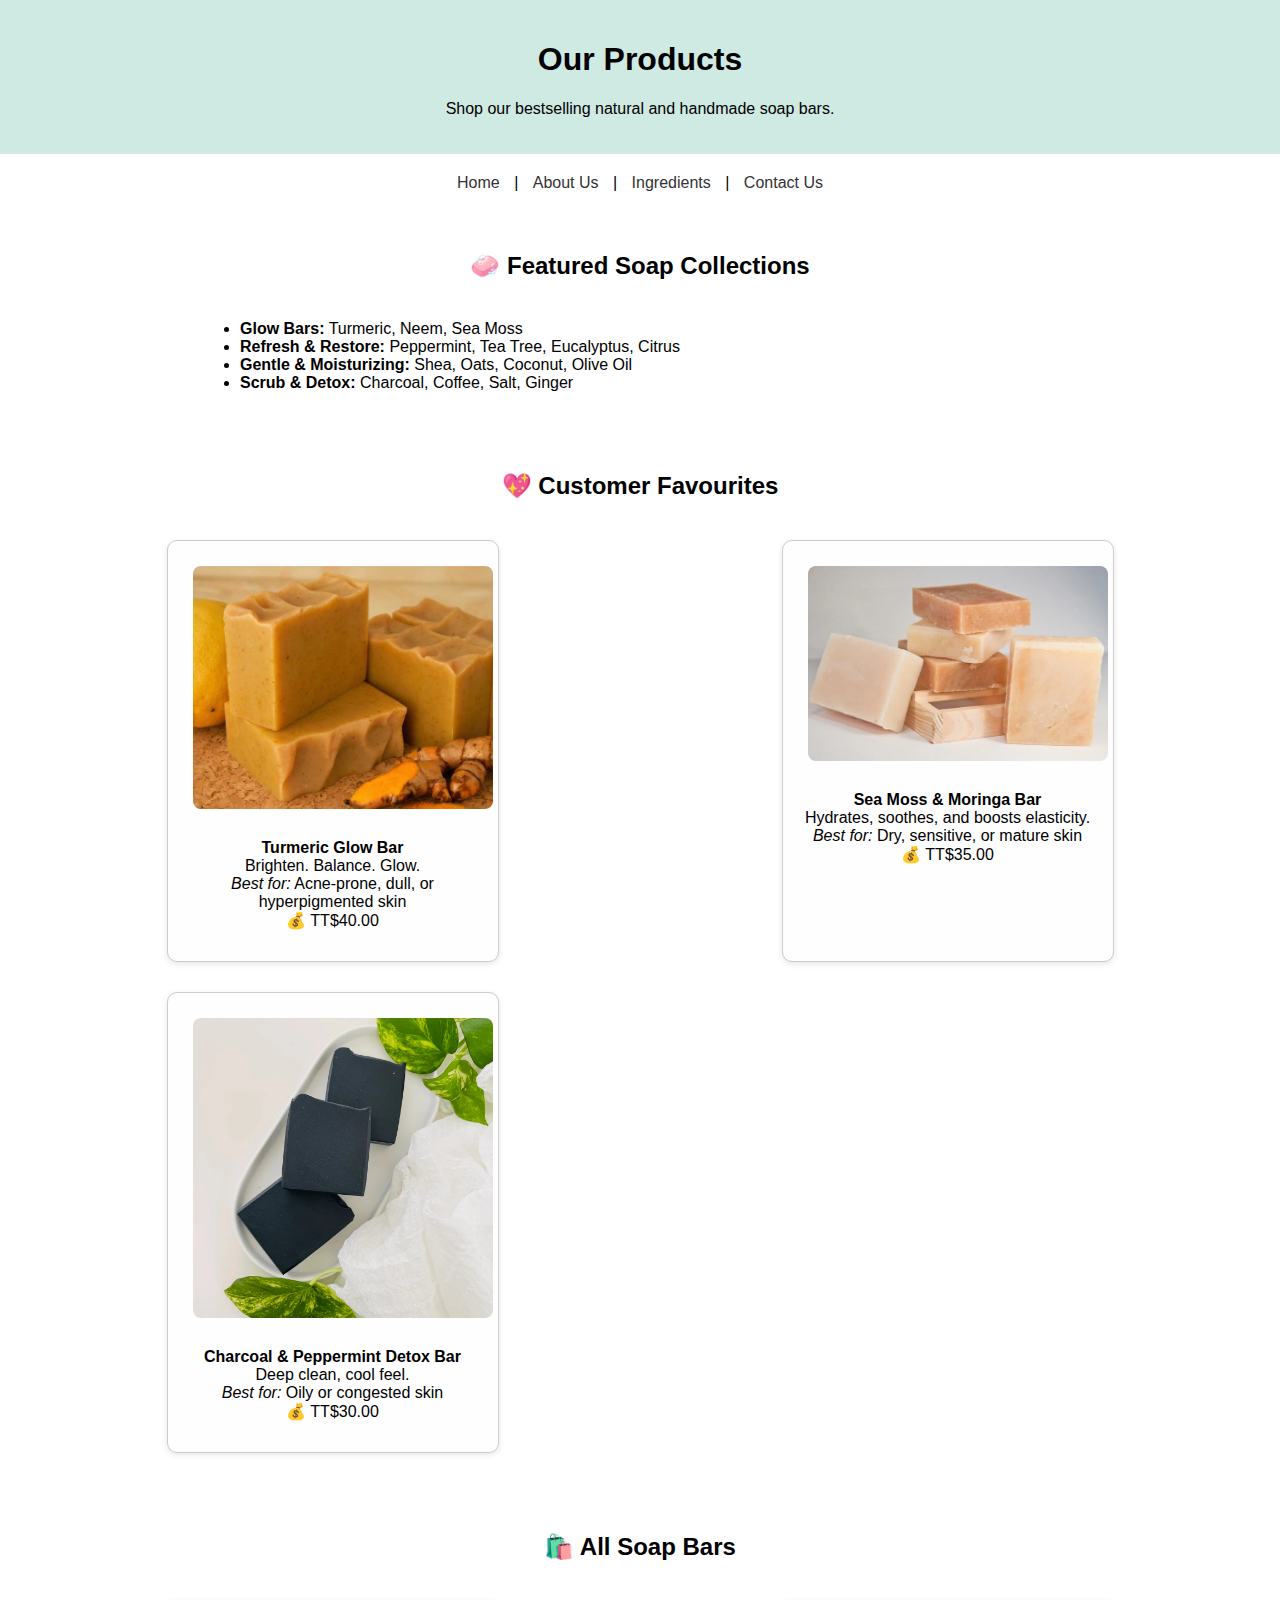
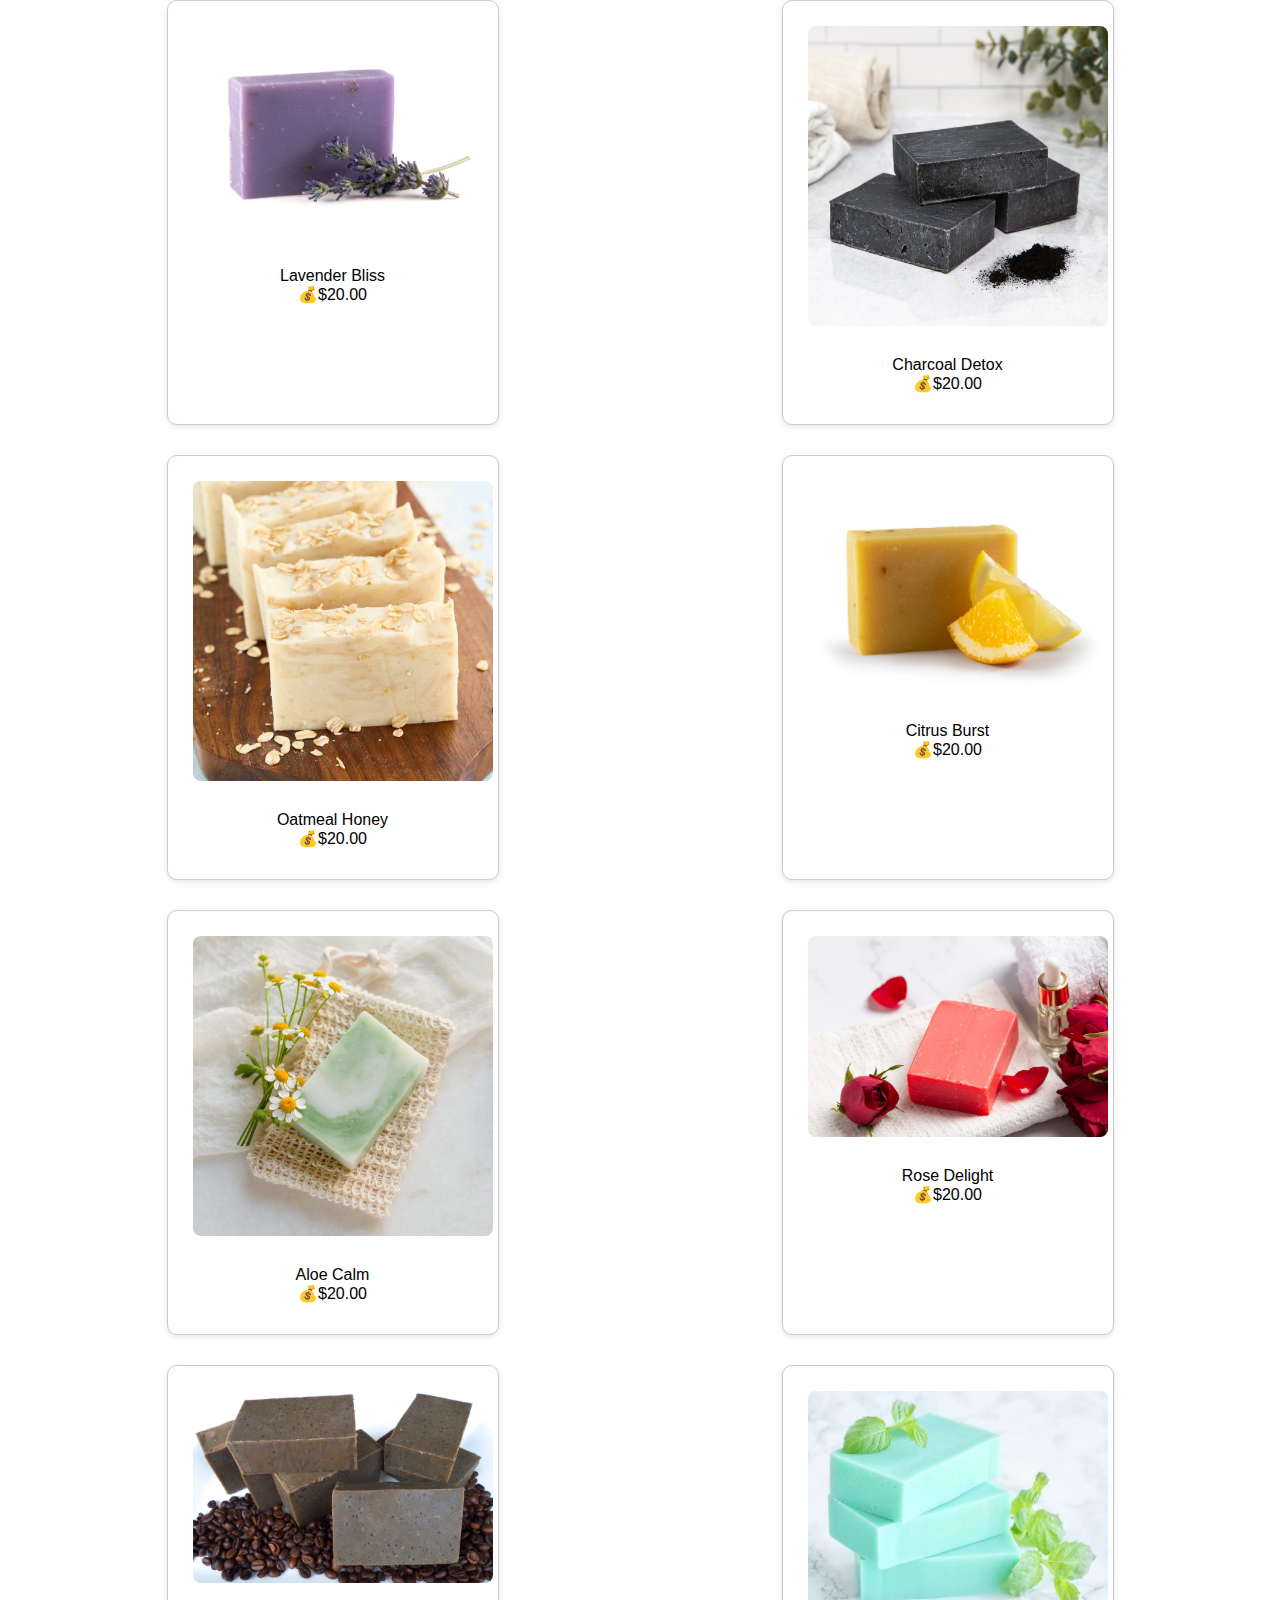
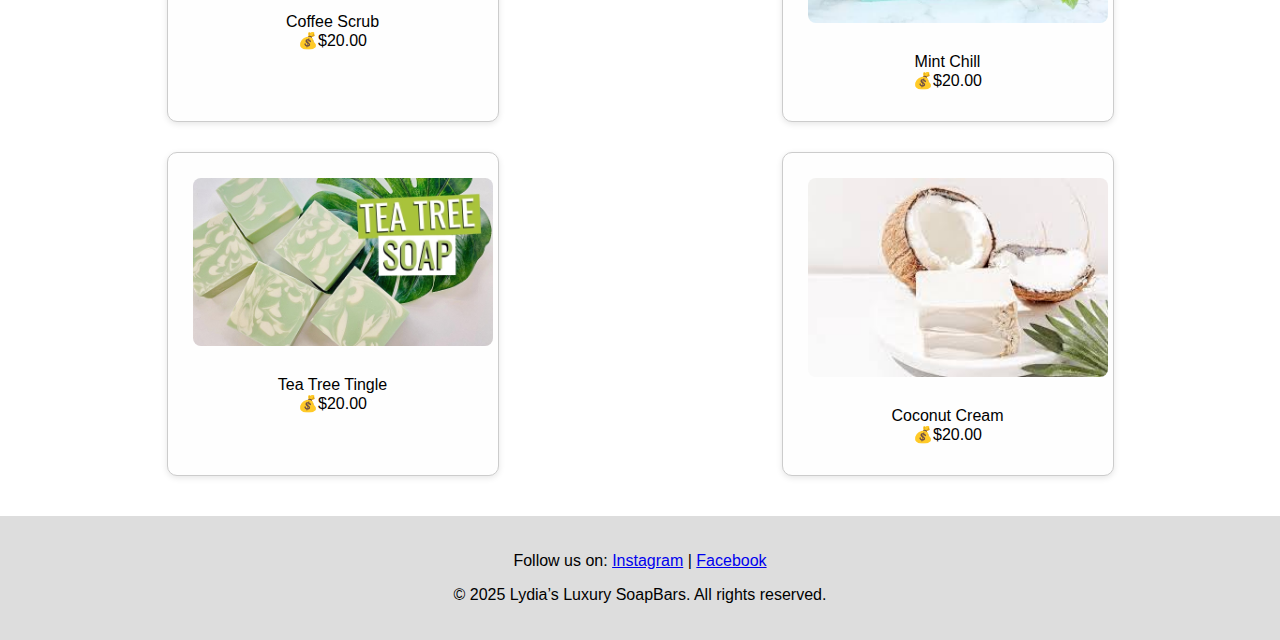
<file: WebDesignAssignment2025/products.html>
<!DOCTYPE html>
<html lang="en">
<head>
  <meta charset="UTF-8">
  <title>Products - Lydia’s Luxury SoapBars</title>
  <link rel="stylesheet" href="style.css">
</head>
<body>

  <!-- Header -->
  <header>
    <h1>Our Products</h1>
    <p>Shop our bestselling natural and handmade soap bars.</p>
  </header>

  <!-- Navigation -->
  <nav style="text-align: center; margin: 20px 0;">
    <a href="index.html">Home</a> |
    <a href="aboutus.html">About Us</a> |
    <a href="ingredients.html">Ingredients</a> |
    <a href="contact.html">Contact Us</a>
  </nav>

  <!-- Featured Collections -->
  <section id="collections">
    <h2>🧼 Featured Soap Collections</h2>
    <ul style="max-width: 800px; margin: auto; text-align: left; padding: 20px;">
      <li><strong>Glow Bars:</strong> Turmeric, Neem, Sea Moss</li>
      <li><strong>Refresh & Restore:</strong> Peppermint, Tea Tree, Eucalyptus, Citrus</li>
      <li><strong>Gentle & Moisturizing:</strong> Shea, Oats, Coconut, Olive Oil</li>
      <li><strong>Scrub & Detox:</strong> Charcoal, Coffee, Salt, Ginger</li>
    </ul>
  </section>

  <!-- Customer Favourites -->
  <section id="favourites">
    <h2>💖 Customer Favourites</h2>
    <div class="product-grid">
      <div class="product-card">
        <img src="tumeric.jpg" alt="Turmeric Glow Bar">
        <p><strong>Turmeric Glow Bar</strong><br>
        Brighten. Balance. Glow.<br>
        <em>Best for:</em> Acne-prone, dull, or hyperpigmented skin<br>
        💰 TT$40.00</p>
      </div>

      <div class="product-card">
        <img src="seamoss.webp" alt="Sea Moss & Moringa Bar">
        <p><strong>Sea Moss & Moringa Bar</strong><br>
        Hydrates, soothes, and boosts elasticity.<br>
        <em>Best for:</em> Dry, sensitive, or mature skin<br>
        💰 TT$35.00</p>
      </div>

      <div class="product-card">
        <img src="charcoalpeppermint.webp" alt="Charcoal & Peppermint Bar">
        <p><strong>Charcoal & Peppermint Detox Bar</strong><br>
        Deep clean, cool feel.<br>
        <em>Best for:</em> Oily or congested skin<br>
        💰 TT$30.00</p>
      </div>
    </div>
  </section>

  <!-- All Products Grid -->
  <section id="product-list">
    <h2>🛍️ All Soap Bars</h2>
    <div class="product-grid">
      <div class="product-card"><img src="lavender.jpg.webp" alt="Lavender Bliss"><p>Lavender Bliss<br>💰$20.00</p></div>
      <div class="product-card"><img src="charcoal.webp" alt="Charcoal Detox"><p>Charcoal Detox<br>💰$20.00</p></div>
      <div class="product-card"><img src="oatmel.jpg" alt="Oatmeal Honey"><p>Oatmeal Honey<br>💰$20.00</p></div>
      <div class="product-card"><img src="citrus.webp" alt="Citrus Burst"><p>Citrus Burst<br>💰$20.00</p></div>
      <div class="product-card"><img src="aloe.jpg" alt="Aloe Calm"><p>Aloe Calm<br>💰$20.00</p></div>
      <div class="product-card"><img src="rose.webp" alt="Rose Delight"><p>Rose Delight<br>💰$20.00</p></div>
      <div class="product-card"><img src="coffee.jpg" alt="Coffee Scrub"><p>Coffee Scrub<br>💰$20.00</p></div>
      <div class="product-card"><img src="mint.jpg" alt="Mint Chill"><p>Mint Chill<br>💰$20.00</p></div>
      <div class="product-card"><img src="teatree.jpg" alt="Tea Tree Tingle"><p>Tea Tree Tingle<br>💰$20.00</p></div>
      <div class="product-card"><img src="coconut.jpeg" alt="Coconut Cream"><p>Coconut Cream<br>💰$20.00</p></div>
    </div>
  </section>

  <!-- Footer -->
  <footer>
    <p>Follow us on:
      <a href="https://instagram.com/lydiasluxurysoapbars">Instagram</a> |
      <a href="https://facebook.com">Facebook</a>
    </p>
    <p>&copy; 2025 Lydia’s Luxury SoapBars. All rights reserved.</p>
  </footer>

</body>
</html>
</file>
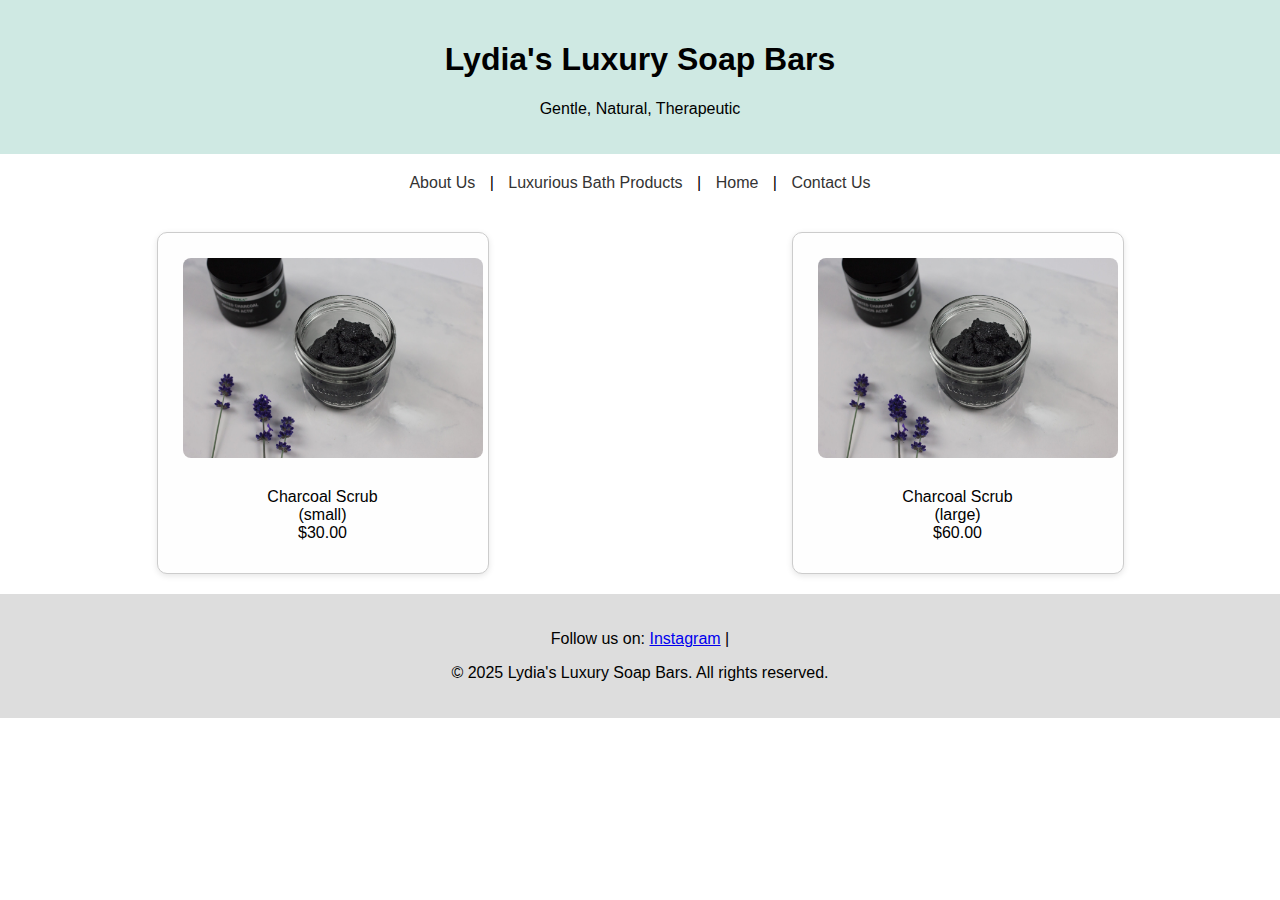
<file: WebDesignAssignment2025/scrubs.html>
<!DOCTYPE html>
<html lang="en">
<head>
  <meta charset="UTF-8">
  <meta name="viewport" content="width=device-width, initial-scale=1.0">
  <title>Scrubs - Lydia's Luxury Soap Bars</title>
  <link rel="stylesheet" href="style.css">
  <style>
    /* Dropdown styles */
    .dropdown {
      position: relative;
      display: inline-block;
    }

    .dropdown-content {
      display: none;
      position: absolute;
      background-color: #f9f9f9;
      min-width: 160px;
      box-shadow: 0px 8px 16px rgba(0,0,0,0.2);
      z-index: 1;
    }

    .dropdown-content a {
      color: black;
      padding: 12px 16px;
      text-decoration: none;
      display: block;
      text-align: left;
    }

    .dropdown-content a:hover {
      background-color: #f1f1f1;
    }

    .dropdown:hover .dropdown-content {
      display: block;
    }

    .dropdown:hover .dropbtn {
      color: #000;
    }
  </style>
</head>
<body>
  <header style="background: #cfe9e3; padding: 20px; text-align: center;">
    <h1>Lydia's Luxury Soap Bars</h1>
    <p>Gentle, Natural, Therapeutic</p>

  </header>

  <!-- Navigation with Dropdown -->
  <nav style="text-align: center; margin: 20px 0;">
    <div class="dropdown">
        <a class="dropbtn" href="aboutus.html">About Us</a>  |
      <a class="dropbtn" href="products.html">Luxurious Bath Products</a>
      <div class="dropdown-content">
        <a href="bodybutters.html">Body Butters</a>
        <a href="products.html">Soaps</a>
        <a href="bodyoils.html">Body Oils</a>
      </div>
    </div> |
    <a href="index.html">Home</a> |
    <a href="index.html">Contact Us</a>
  </nav>


<section class="product-grid">
    <div class="product-card"><img src="charcoalscrub.jpg" alt="Charcoal Scrub"><p>Charcoal Scrub<br>(small)<br>$30.00</p></div>
    <div class="product-card"><img src="charcoalscrub.jpg" alt="Charcoal Scrub"><p>Charcoal Scrub<br>(large)<br>$60.00</p></div>
  </section>
  
  <!-- Footer -->
  <footer>
    <p>Follow us on:
      <a href="https://www.instagram.com/lydiasluxurysoapbars/?igsh=MWtrYTJ5MXdzc3ZyZg%3D%3D">Instagram</a> |
    </p>
    <p>&copy; 2025 Lydia's Luxury Soap Bars. All rights reserved.</p>
  </footer>
  
  </body>
  </html>
</file>
<file: Web Design Assignment 2025/style.css>
body {
    font-family: Arial, sans-serif;
    margin: 0;
    padding: 0;
    background-color: #ffffff;
  }
  
  header {
    background: #cfe9e3;
    padding: 20px;
    text-align: center;
  }
  
  nav {
    text-align: center;
    margin: 20px 0;
  }
  
  nav a {
    text-decoration: none;
    margin: 0 10px;
    color: #333;
  }
  
  section {
    padding: 20px;
    text-align: center;
  }
  
  form {
    display: inline-block;
    text-align: left;
    max-width: 400px;
    width: 100%;
  }
  
  input, textarea {
    width: 100%;
    padding: 8px;
    margin-top: 5px;
    margin-bottom: 15px;
    border: 1px solid #ccc;
    border-radius: 4px;
  }
  
  input[type="submit"] {
    background-color: #4CAF50;
    color: white;
    border: none;
    cursor: pointer;
  }
  
  input[type="submit"]:hover {
    background-color: #45a049;
  }
  
  button {
    padding: 10px 20px;
    background-color: #4CAF50;
    color: white;
    border: none;
    border-radius: 4px;
    cursor: pointer;
  }
  
  button:hover {
    background-color: #45a049;
  }
  
  footer {
    padding: 20px;
    text-align: center;
    background: #ddd;
  }
  
  img {
    margin: 10px;
    border-radius: 8px;
  }
</file>
<file: WebDesignAssignment2025/style.css>
body {
  font-family: Arial, sans-serif;
  margin: 0;
  padding: 0;
  background-color: #ffffff;
}

header {
  background: #cfe9e3;
  padding: 20px;
  text-align: center;
}

nav {
  text-align: center;
  margin: 20px 0;
}

nav a {
  text-decoration: none;
  margin: 0 10px;
  color: #333;
}

section {
  padding: 20px;
  text-align: center;
}

form {
  display: inline-block;
  text-align: left;
  max-width: 400px;
  width: 100%;
}

input, textarea {
  width: 100%;
  padding: 8px;
  margin-top: 5px;
  margin-bottom: 15px;
  border: 1px solid #ccc;
  border-radius: 4px;
}

input[type="submit"] {
  background-color: #4CAF50;
  color: white;
  border: none;
  cursor: pointer;
}

input[type="submit"]:hover {
  background-color: #45a049;
}

button {
  padding: 10px 20px;
  background-color: #4CAF50;
  color: white;
  border: none;
  border-radius: 4px;
  cursor: pointer;
}

button:hover {
  background-color: #45a049;
}

footer {
  padding: 20px;
  text-align: center;
  background: #ddd;
}

img {
  margin: 10px;
  border-radius: 8px;
}

.product-grid {
  display: grid;
  grid-template-columns: repeat(2, 1fr);
  gap: 30px;
  justify-items: center;
  padding: 20px;
}

.product-card {
  text-align: center;
  border: 1px solid #ccc;
  border-radius: 10px;
  padding: 15px;
  width: 90%;
  max-width: 300px;
  background-color: #fefefe;
  box-shadow: 0 2px 6px rgba(0, 0, 0, 0.1);
}

.product-card img {
  width: 100%;
  height: auto;
  border-radius: 8px;
}

.livestream-area {
  margin-top: 20px;
}

.livestream-area h3 {
  font-size: 1.3rem;
  margin-bottom: 10px;
}

.livestream-content iframe {
  max-width: 100%;
  border-radius: 10px;
}
</file>
